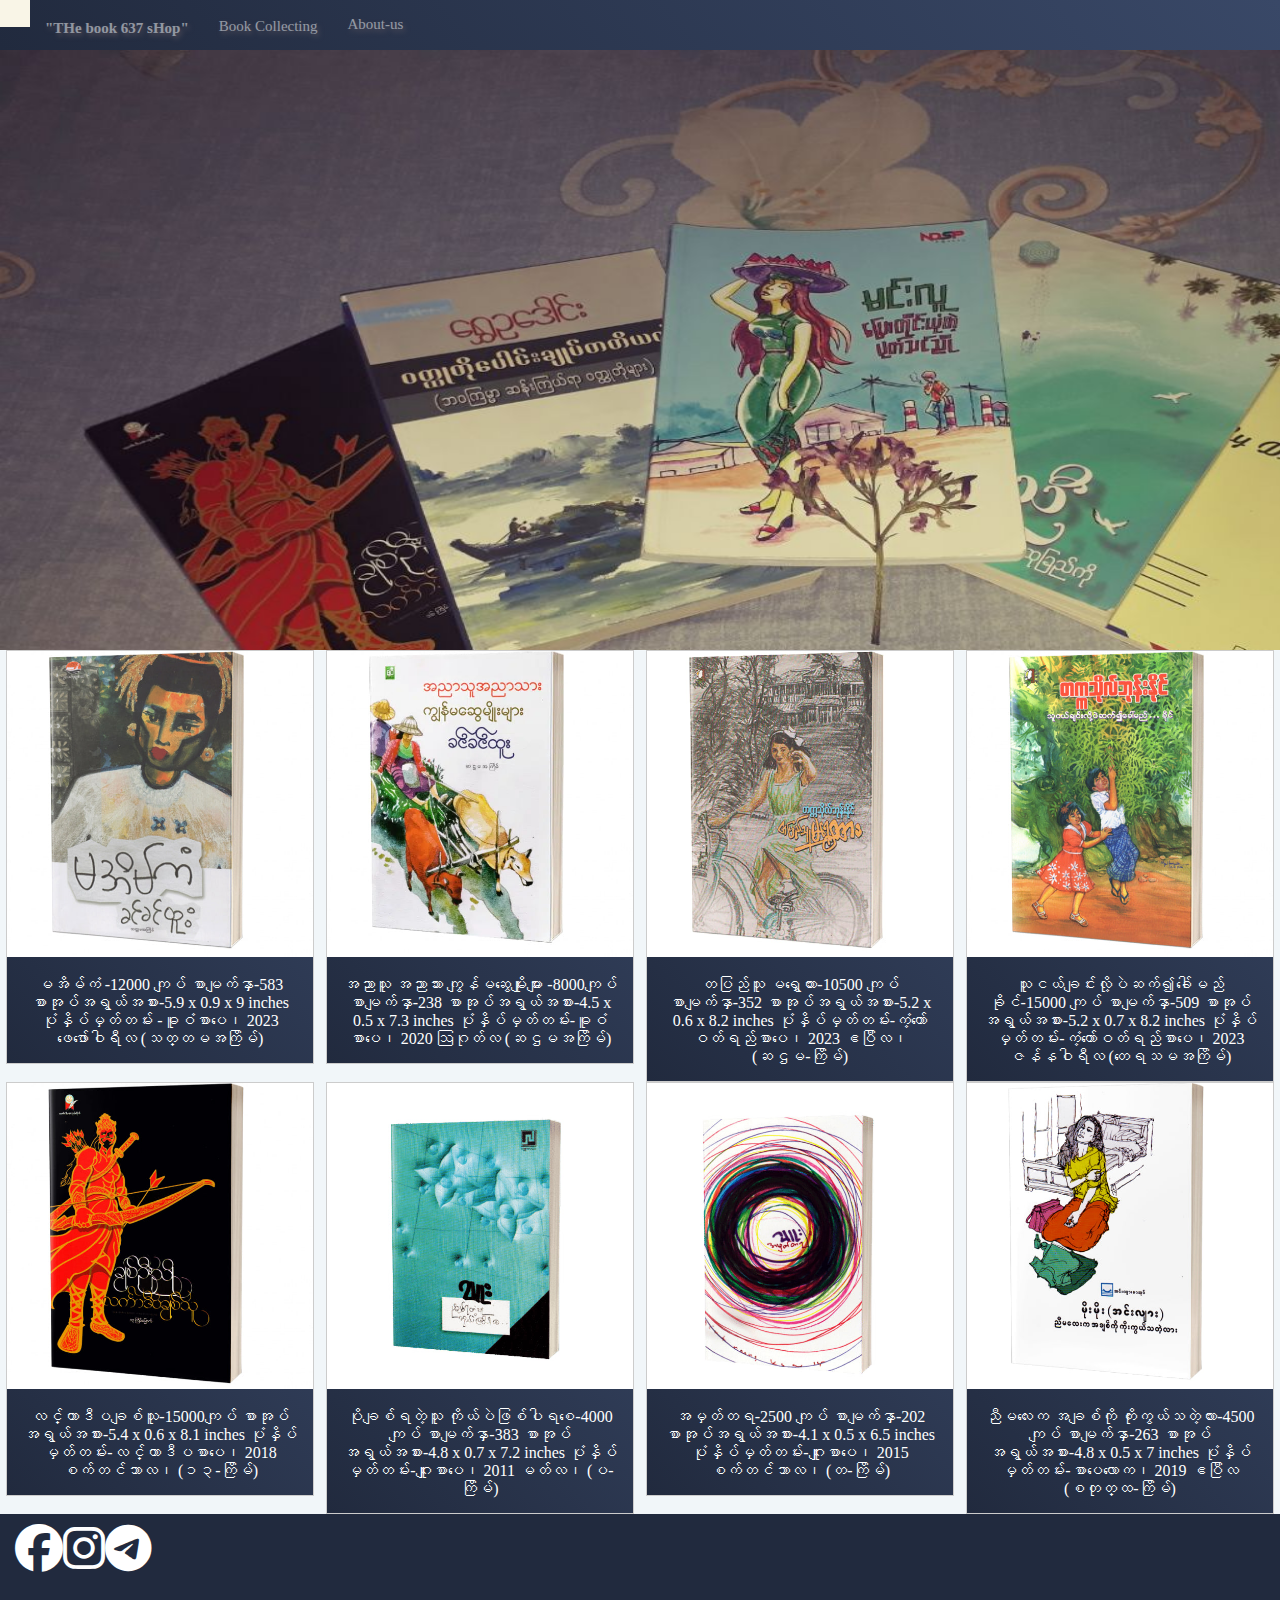
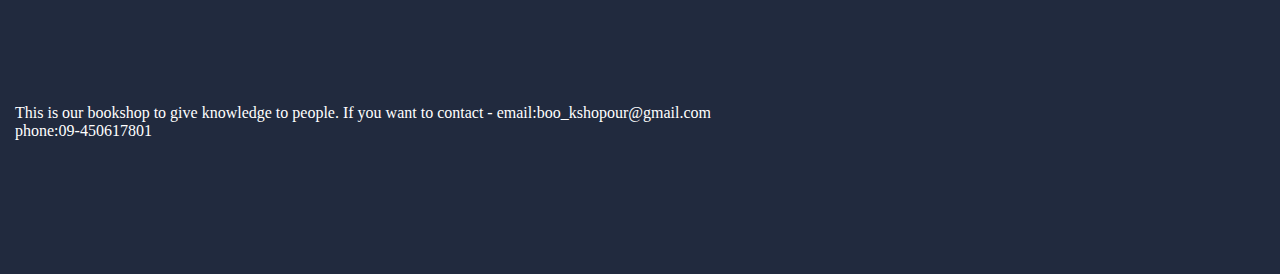
<file: index.html>
<!DOCTYPE html>
<html lang="en">
<head>
	<meta charset="utf-8">
	<meta name="viewport" content="width=device-width, initial-scale=1">
	<title>Home Page</title>
	<link rel="stylesheet" type="text/css" href="csshp.css">
	<link rel="stylesheet" type="text/css" href="https://cdnjs.cloudflare.com/ajax/libs/font-awesome/6.3.0/css/all.min.css">  
    <link rel="icon" type="image/jpg" href="for-images/book_logo.jpg" />
</head>
<body>

	<nav class="navbar">
		<ul>
      <li class="bookshop"><a href="#"></a></li>
			<li class="bookshop"><a href="#">"THe book 637 sHop"</a></li>
			<li><a href="Book-collecting/bookcollecting.html">Book Collecting</a></li>
			<li><a href="Book-collecting/aboutus.html">About-us</a></li>

		</ul>
	</nav>

	<div class="image">
		<div id="imgslider">
			<img src="for-images/own-pngforbook.jpg.jpg" alt="bookimg1" class="slider" />
			<img src="for-images/many-book.jpg" alt="bookimg2" class="slider" />
		
		</div>

	</div>

	<div class="responsive">
  <div class="gallery">
    <a target="_blank" href="khin_khinhtoo_bk1.jpg">
      <img src="for-images/khin_khinhtoo_bk1.jpg" alt="book1" width="600" height="400">
    </a>
    <div class="desc">
 မအိမ်ကံ -12000 ကျပ်

စာမျက်နှာ-583

စာအုပ်အရွယ်အစား-5.9 x 0.9 x 9 inches 

ပုံနှိပ်မှတ်တမ်း -ဓူဝံစာပေ၊ 2023 ဖေဖော်ဝါရီလ (သတ္တမအကြိမ်) 
</div>
  </div>
</div>


<div class="responsive">
  <div class="gallery">
    <a target="_blank" href="khin_khinhtoo_bk2.jpg">
      <img src="for-images/khin_khinhtoo_bk2.jpg" alt="book2" width="600" height="400">
    </a>
    <div class="desc">
အညာသူ အညာသား ကျွန်မဆွေမျိုးများ -8000ကျပ်

စာမျက်နှာ-238

စာအုပ်အရွယ်အစား-4.5 x 0.5 x 7.3 inches

ပုံနှိပ်မှတ်တမ်း-ဓူဝံစာပေ၊ 2020 ဩဂုတ်လ (ဆဌမအကြိမ်)</div>
  </div>
</div>

<div class="responsive">
  <div class="gallery">
    <a target="_blank" href="bk3.jpg">
      <img src="for-images/bk3.jpg" alt="book3" width="600" height="400">
    </a>
    <div class="desc">
တပြည်သူ မရွှေထား-10500 ကျပ်

စာမျက်နှာ-352

စာအုပ်အရွယ်အစား-5.2 x 0.6 x 8.2 inches

ပုံနှိပ်မှတ်တမ်း-ကံ့ကော်ဝတ်ရည်စာပေ၊ 2023 ဧပြီလ၊ (ဆဌမ-ကြိမ်)
</div>
  </div>
</div>

<div class="responsive">
  <div class="gallery">
    <a target="_blank" href="bk4.jpg">
      <img src="for-images/bk4.jpg" alt="book4" width="600" height="400">
    </a>
    <div class="desc">
သူငယ်ချင်းလို့ပဲဆက်၍ခေါ်မည်ခိုင်-15000 ကျပ်


စာမျက်နှာ-509

စာအုပ်အရွယ်အစား-5.2 x 0.7 x 8.2 inches

ပုံနှိပ်မှတ်တမ်း-ကံ့ကေ်ာဝတ်ရည်စာပေ၊ 2023 ဇန်နဝါရီလ (တေရသမအကြိမ်)</div>
  </div>
</div>

<div class="responsive">
  <div class="gallery">
    <a target="_blank" href="bk5.jpg">
      <img src="for-images/bk5.jpg" alt="book5" width="600" height="400">
    </a>
    <div class="desc">လင်္ကာဒီပချစ်သူ-15000ကျပ်

စာအုပ်အရွယ်အစား-5.4 x 0.6 x 8.1 inches

ပုံနှိပ်မှတ်တမ်း-လင်္ကာဒီပစာပေ၊ 2018 စက်တင်ဘာလ၊ (၁၃-ကြိမ်)</div>
  </div>
</div>


<div class="responsive">
  <div class="gallery">
    <a target="_blank" href="bk6.jpg">
      <img src="for-images/bk6.jpg" alt="book6" width="600" height="400">
    </a>
    <div class="desc">
ပိုချစ်ရတဲ့သူ ကိုယ်ပဲဖြစ်ပါရစေ-4000 ကျပ်

စာမျက်နှာ-383

စာအုပ်အရွယ်အစား-4.8 x 0.7 x 7.2 inches

ပုံနှိပ်မှတ်တမ်း-ဂျူးစာပေ၊ 2011 မတ်လ၊ (ပ-ကြိမ်)</div>
  </div>
</div>

<div class="responsive">
  <div class="gallery">
    <a target="_blank" href="bk7.jpg">
      <img src="for-images/bk7.jpg" alt="book7" width="600" height="400">
    </a>
    <div class="desc">
အမှတ်တရ-2500 ကျပ်


စာမျက်နှာ-202

စာအုပ်အရွယ်အစား-4.1 x 0.5 x 6.5 inches

ပုံနှိပ်မှတ်တမ်း-ဂျူးစာပေ၊ 2015 စက်တင်ဘာလ၊ (တ-ကြိမ်)</div>
  </div>
</div>

<div class="responsive">
  <div class="gallery">
    <a target="_blank" href="bk8.jpg">
      <img src="for-images/bk8.jpg" alt="book8" width="600" height="400">
    </a>
    <div class="desc">
ညီမလေးက အချစ်ကို ကိုးကွယ်သတဲ့လား-4500 ကျပ်

စာမျက်နှာ-263

စာအုပ်အရွယ်အစား-4.8 x 0.5 x 7 inches

ပုံနှိပ်မှတ်တမ်း-စာပေလောက၊ 2019 ဧပြီလ (စတုတ္ထ-ကြိမ်)</div>
  </div>
</div>




	<footer>
		
		<div class="socialmedia"> 

			<i class="fa-brands fa-facebook fa-3x"></i>
			<i class="fa-brands fa-instagram fa-3x"></i>
			<i class="fa-brands fa-telegram fa-3x"></i>
			
		</div>
		
		<div class="contactus">
			This is our bookshop to give knowledge to people. If you want to 
			contact - email:boo_kshopour@gmail.com<br/>
			phone:09-450617801<br/>

		</div>
		
	</footer>

	
</body>
</html>
</file>
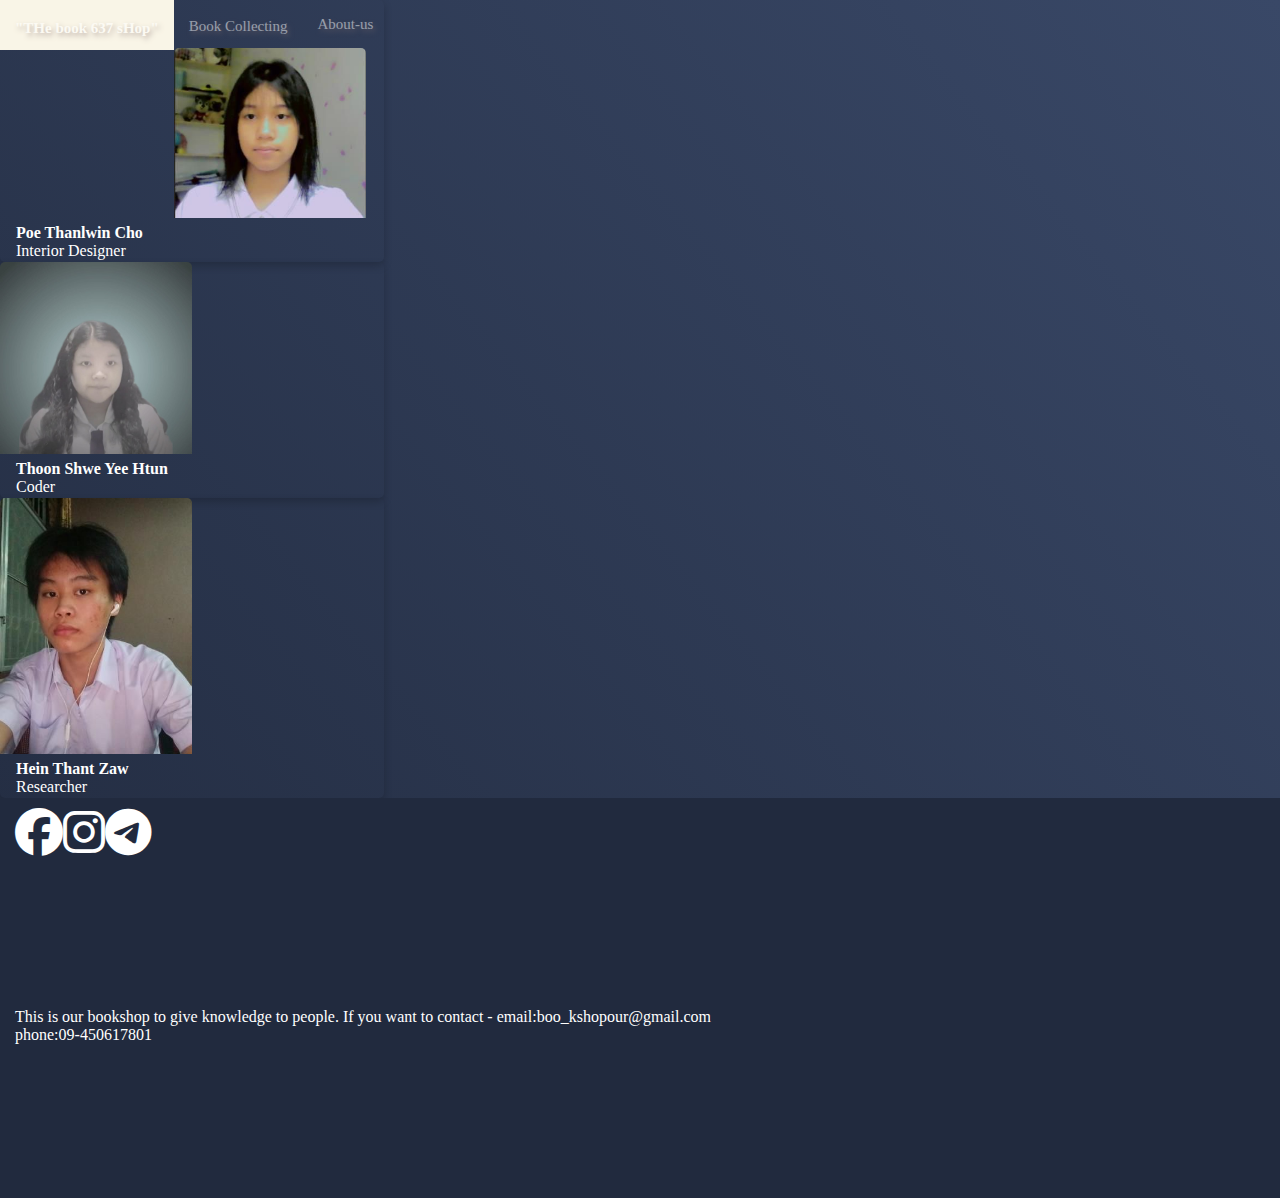
<file: Book-collecting/aboutus.html>
<!DOCTYPE html>
<html lang="en">
<head>
	<meta charset="utf-8">
	<meta name="viewport" content="width=device-width, initial-scale=1">
	<title>Home Page</title>
	<link rel="stylesheet" type="text/css" href="cssab.css">
	<link rel="stylesheet" type="text/css" href="https://cdnjs.cloudflare.com/ajax/libs/font-awesome/6.3.0/css/all.min.css">  
    <link rel="icon" type="image/jpg" href="for-images/book_logo.jpg" />
</head>
<body>

	<nav class="navbar">
		<ul>
			
			<li class="bookshop"><a href="../index.html">"THe book 637 sHop"</a></li>
			<li><a href="bookcollecting.html">Book Collecting</a></li>
			<li><a href="#">About-us</a></li>

		</ul>


  

<div class="card1">
<img src="../for-images/poeimg.jpg" alt="Avatar" style="width:50%">
 <div class="container">
<h4><b>Poe Thanlwin Cho</b></h4> 
<p>Interior Designer</p> 
</div>
</div>



<div class="card2">
<img src="../for-images/thoonimg.jpg" alt="Avatar" style="width:50%">
<div class="container">
<h4><b>Thoon Shwe Yee Htun</b></h4> 
<p>Coder</p> 
</div>
</div>

 

 

<div class="card3">
<img src="../for-images/heinimg.jpg" alt="Avatar" style="width:50%">
<div class="container">
<h4><b>Hein Thant Zaw</b></h4> 
<p>Researcher</p> 
</div>
</div>



	<footer>
		
		<div class="socialmedia"> 

			<i class="fa-brands fa-facebook fa-3x"></i>
			<i class="fa-brands fa-instagram fa-3x"></i>
			<i class="fa-brands fa-telegram fa-3x"></i>
			
		</div>
		
		<div class="contactus">
			This is our bookshop to give knowledge to people. If you want to 
			contact - email:boo_kshopour@gmail.com<br/>
			phone:09-450617801<br/>

		</div>
		
	</footer>

	
</body>
</html>
</file>
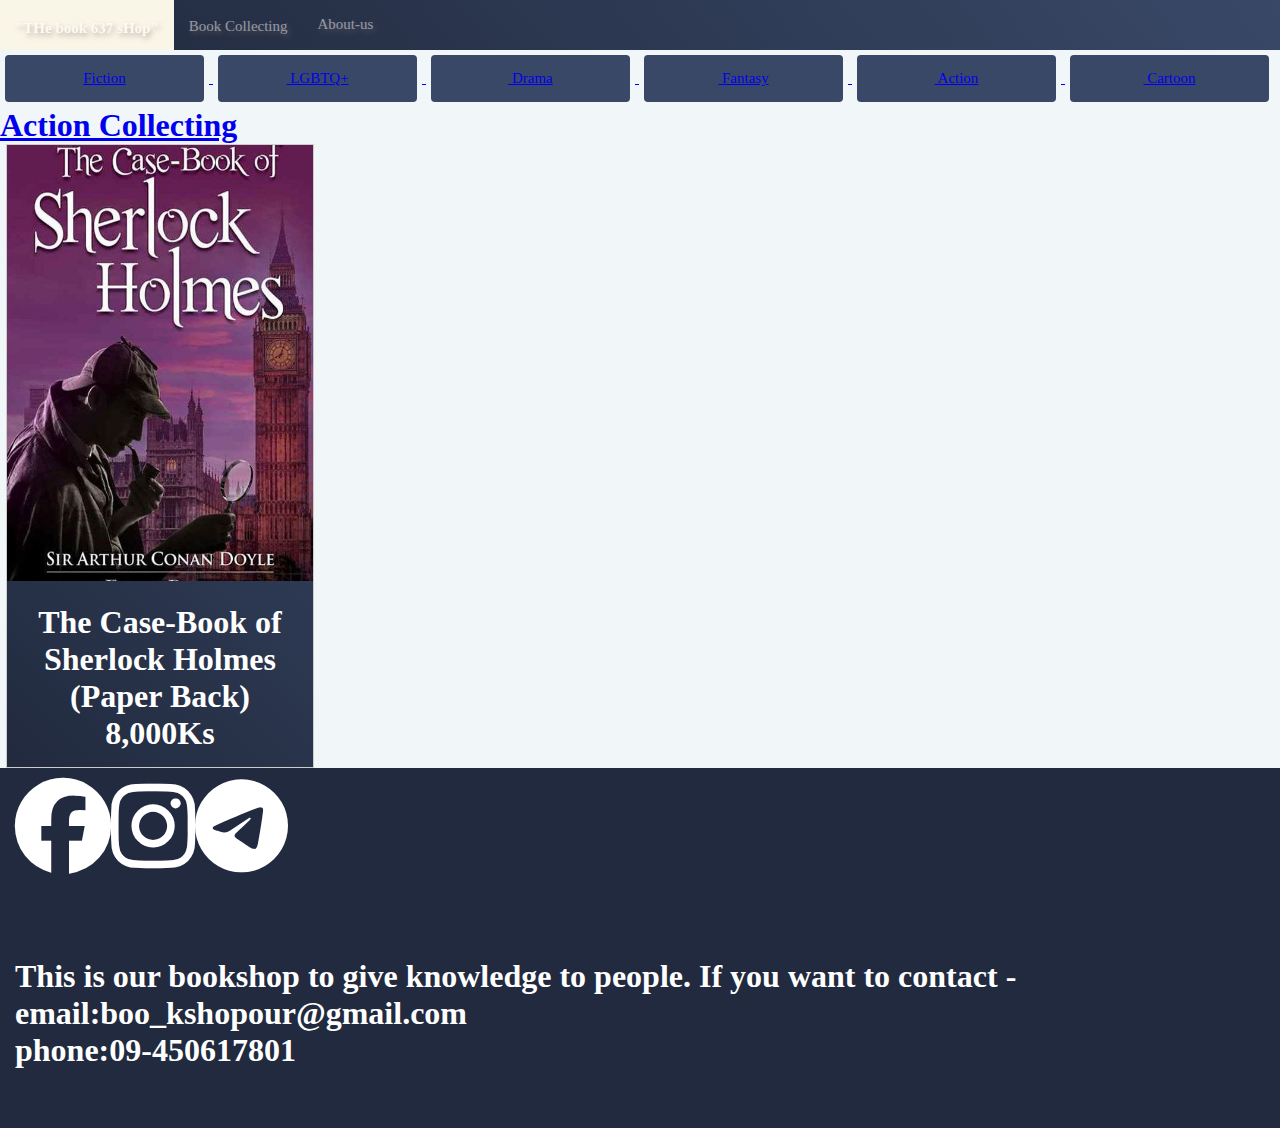
<file: Book-collecting/action.html>
<!DOCTYPE html>
<html lang="en">
<html>
<head>
	<meta charset="utf-8">
	<meta name="viewport" content="width=device-width, initial-scale=1">
	<title>Book Collecting</title>
	<link rel="stylesheet" type="text/css" href="cssbk.css">
	<link rel="stylesheet" type="text/css" href="https://cdnjs.cloudflare.com/ajax/libs/font-awesome/6.3.0/css/all.min.css">
	<link rel="icon" type="image/jpg" href="../for-images/book_logo.jpg" />
</head>
<body>
	<nav class="navbar">
		<ul>
			<li class="bookshop"><a href="../index.html">"THe book 637 sHop"</a></li>
			<li><a href="bookcollecting.html">Book Collecting</a></li>
			<li><a href="aboutus.html">About-us</a></li>

		</ul>
	</nav>

	<button class="button"><span class="type"><a href="fiction.html"> Fiction </span></button>
  <button class="button"><span class="type"><a href="LGBT.html"> LGBTQ+ </span></button>
  <button class="button"><span class="type"><a href="Drama.html"> Drama </span></button>
  <button class="button"><span class="type"><a href="Fantasy.html"> Fantasy </span></button>
  <button class="button"><span class="type"><a href="action.html"> Action </span></button>
  <button class="button"><span class="type"><a href="Cartoon.html"> Cartoon </span></button>    
<h1> Action Collecting <h1> 

<div class="responsive">
  <div class="gallery">
    <a target="_blank" href="bk28.jpg">
      <img src="../for-images/bk28.jpg" alt="book3" width="600" height="400">
    </a>
    <div class="desc">
The Case-Book of Sherlock Holmes (Paper Back)

8,000Ks
</div>
  </div>
</div>

	<footer>
		
		<div class="socialmedia"> 

			<i class="fa-brands fa-facebook fa-3x"></i>
			<i class="fa-brands fa-instagram fa-3x"></i>
			<i class="fa-brands fa-telegram fa-3x"></i>
			
		</div>
		
		<div class="contactus">
			This is our bookshop to give knowledge to people. If you want to 
			contact - email:boo_kshopour@gmail.com<br/>
			phone:09-450617801<br/>

		</div>
		
	</footer>

	
</body>
</html>
</file>
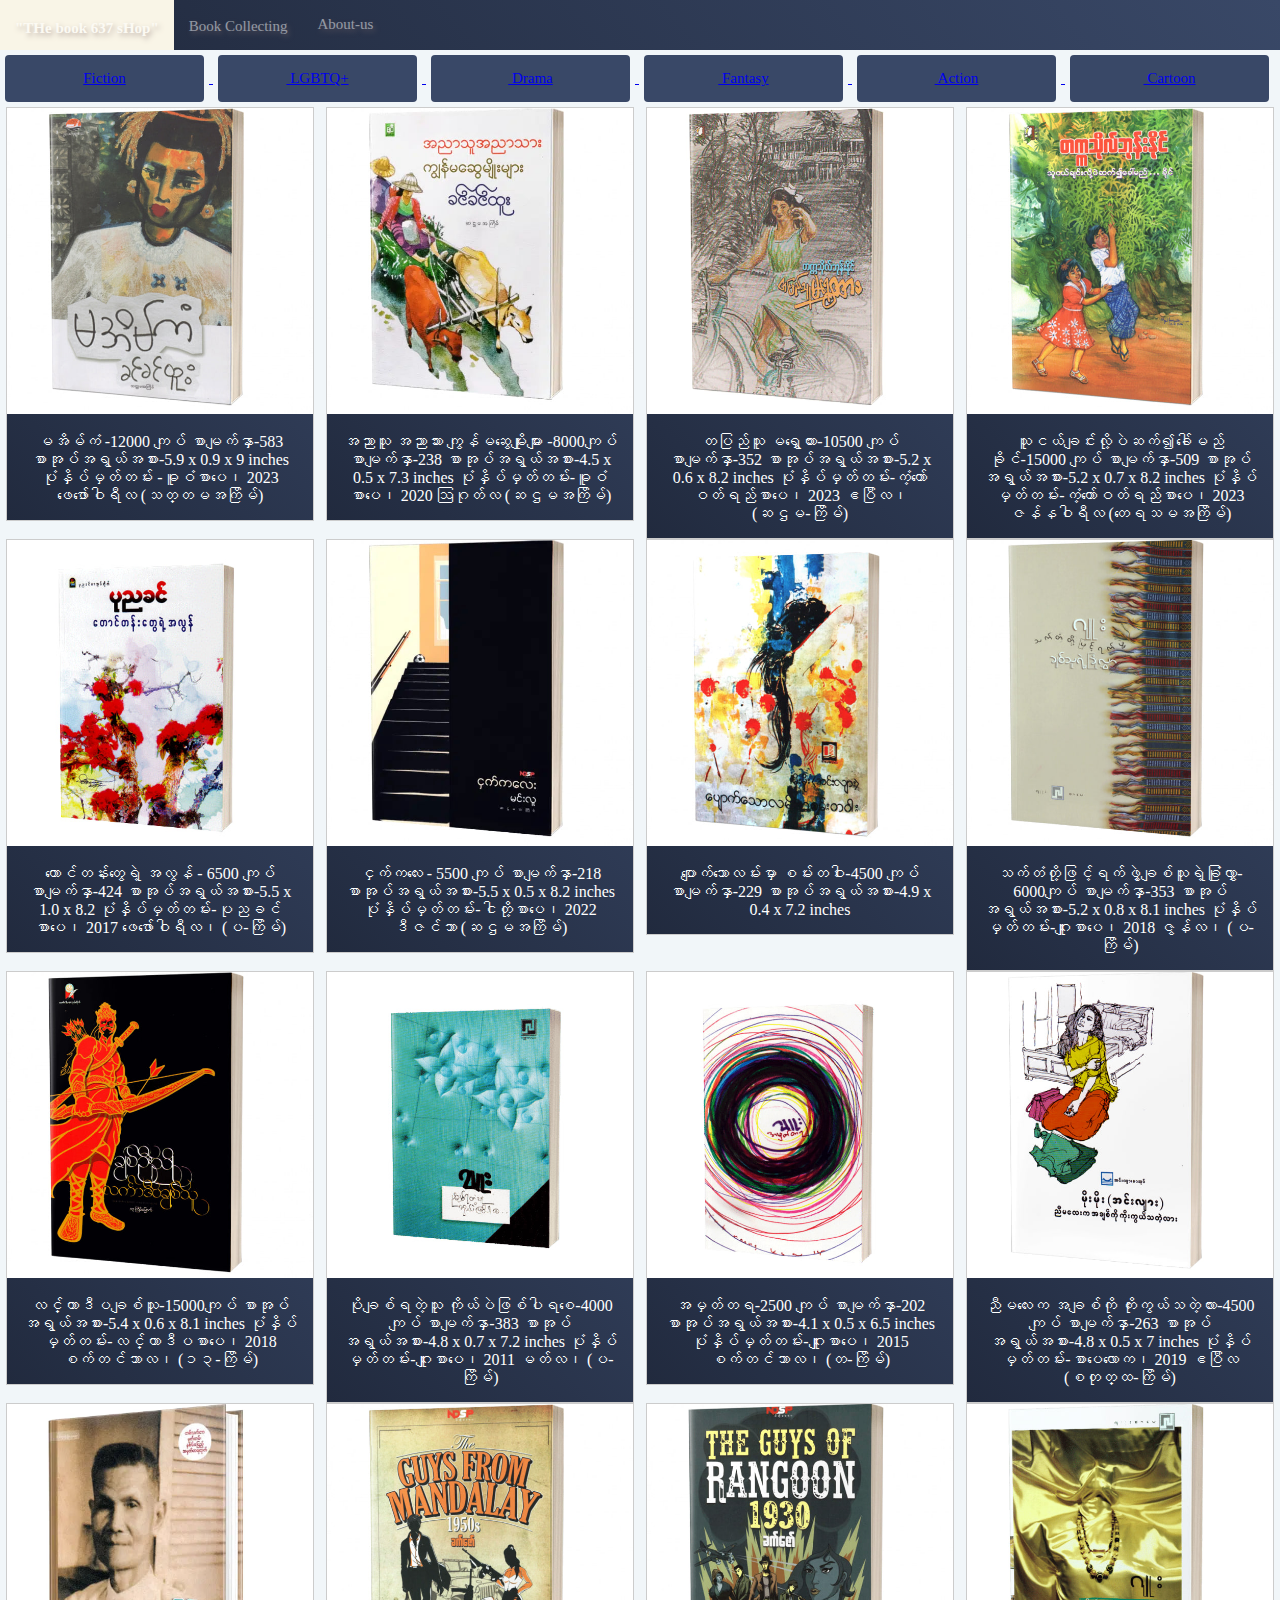
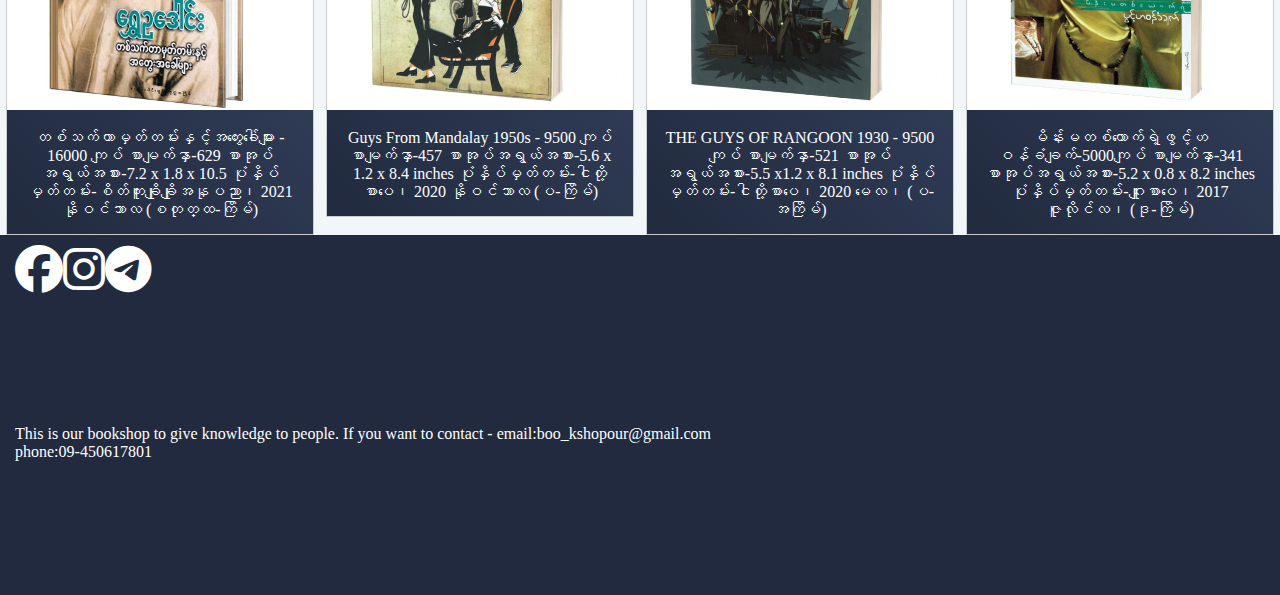
<file: Book-collecting/bookcollecting.html>
<!DOCTYPE html>
<html lang="en">
<html>
<head>
	<meta charset="utf-8">
	<meta name="viewport" content="width=device-width, initial-scale=1">
	<title>Book Collecting</title>
	<link rel="stylesheet" type="text/css" href="cssbk.css">
	<link rel="stylesheet" type="text/css" href="https://cdnjs.cloudflare.com/ajax/libs/font-awesome/6.3.0/css/all.min.css">
	<link rel="icon" type="image/jpg" href="../for-images/book_logo.jpg" />
</head>
<body>
	<nav class="navbar">
		<ul>
			<li class="bookshop"><a href="../index.html">"THe book 637 sHop"</a></li>
			<li><a href="#">Book Collecting</a></li>
			<li><a href="aboutus.html">About-us</a></li>

		</ul>
	</nav>

	<button class="button"><span><a href="fiction.html"> Fiction </span></button>
	<button class="button"><span class="type1"><a href="LGBT.html"> LGBTQ+ </span></button>
	<button class="button"><span class="type2"><a href="Drama.html"> Drama </span></button>
	<button class="button"><span class="type3"><a href="Fantasy.html"> Fantasy </span></button>
	<button class="button"><span class="type4"><a href="action.html"> Action </span></button>
	<button class="button"><span class="type5"><a href="Cartoon.html"> Cartoon </span></button>

	<div class="responsive">
  <div class="gallery">
    <a target="_blank" href="khin_khinhtoo_bk1.jpg">
      <img src="../for-images/khin_khinhtoo_bk1.jpg" alt="book1" width="600" height="400">
    </a>
    <div class="desc">
 မအိမ်ကံ -12000 ကျပ်

စာမျက်နှာ-583

စာအုပ်အရွယ်အစား-5.9 x 0.9 x 9 inches 

ပုံနှိပ်မှတ်တမ်း -ဓူဝံစာပေ၊ 2023 ဖေဖော်ဝါရီလ (သတ္တမအကြိမ်) 
</div>
  </div>
</div>


<div class="responsive">
  <div class="gallery">
    <a target="_blank" href="khin_khinhtoo_bk2.jpg">
      <img src="../for-images/khin_khinhtoo_bk2.jpg" alt="book2" width="600" height="400">
    </a>
    <div class="desc">
အညာသူ အညာသား ကျွန်မဆွေမျိုးများ -8000ကျပ်

စာမျက်နှာ-238

စာအုပ်အရွယ်အစား-4.5 x 0.5 x 7.3 inches

ပုံနှိပ်မှတ်တမ်း-ဓူဝံစာပေ၊ 2020 ဩဂုတ်လ (ဆဌမအကြိမ်)</div>
  </div>
</div>

<div class="responsive">
  <div class="gallery">
    <a target="_blank" href="bk3.jpg">
      <img src="../for-images/bk3.jpg" alt="book3" width="600" height="400">
    </a>
    <div class="desc">
တပြည်သူ မရွှေထား-10500 ကျပ်

စာမျက်နှာ-352

စာအုပ်အရွယ်အစား-5.2 x 0.6 x 8.2 inches

ပုံနှိပ်မှတ်တမ်း-ကံ့ကော်ဝတ်ရည်စာပေ၊ 2023 ဧပြီလ၊ (ဆဌမ-ကြိမ်)
</div>
  </div>
</div>

<div class="responsive">
  <div class="gallery">
    <a target="_blank" href="bk4.jpg">
      <img src="../for-images/bk4.jpg" alt="book4" width="600" height="400">
    </a>
    <div class="desc">
သူငယ်ချင်းလို့ပဲဆက်၍ခေါ်မည်ခိုင်-15000 ကျပ်


စာမျက်နှာ-509

စာအုပ်အရွယ်အစား-5.2 x 0.7 x 8.2 inches

ပုံနှိပ်မှတ်တမ်း-ကံ့ကေ်ာဝတ်ရည်စာပေ၊ 2023 ဇန်နဝါရီလ (တေရသမအကြိမ်)</div>
  </div>
</div>

<div class="responsive">
  <div class="gallery">
    <a target="_blank" href="bk9.jpg">
      <img src="../for-images/bk9.jpg" alt="book4" width="600" height="400">
    </a>
    <div class="desc">
တောင်တန်းတွေရဲ့ အလွန် - 6500 ကျပ်

စာမျက်နှာ-424

စာအုပ်အရွယ်အစား-5.5 x 1.0 x 8.2

ပုံနှိပ်မှတ်တမ်း-ပုညခင်စာပေ၊ 2017 ဖေဖော်ဝါရီလ၊ (ပ-ကြိမ်)</div>
  </div>
</div>

<div class="responsive">
  <div class="gallery">
    <a target="_blank" href="bk10.jpg">
      <img src="../for-images/bk10.jpg" alt="book4" width="600" height="400">
    </a>
    <div class="desc">
ငှက်ကလေး - 5500 ကျပ်

စာမျက်နှာ-218

စာအုပ်အရွယ်အစား-5.5 x 0.5 x 8.2 inches

ပုံနှိပ်မှတ်တမ်း-ငါတို့စာပေ၊ 2022 ဒီဇင်ဘာ (ဆဌမအကြိမ်)</div>
  </div>
</div>

<div class="responsive">
  <div class="gallery">
    <a target="_blank" href="bk11.jpg">
      <img src="../for-images/bk11.jpg" alt="book4" width="600" height="400">
    </a>
    <div class="desc">
ပျောက်သောလမ်းမှာ စမ်းတဝါး-4500 ကျပ်

စာမျက်နှာ-229

စာအုပ်အရွယ်အစား-4.9 x 0.4 x 7.2 inches</div>
  </div>
</div>

<div class="responsive">
  <div class="gallery">
    <a target="_blank" href="bk12.jpg">
      <img src="../for-images/bk12.jpg" alt="book4" width="600" height="400">
    </a>
    <div class="desc">
သက်တံတို့ဖြင့်ရက်ဖွဲ့ချစ်သူရဲ့ခြုံလွှာ- 6000ကျပ်

စာမျက်နှာ-353

စာအုပ်အရွယ်အစား-5.2 x 0.8 x 8.1 inches

ပုံနှိပ်မှတ်တမ်း-ဂျူးစာပေ၊ 2018 ဇွန်လ၊ (ပ-ကြိမ်)</div>
  </div>
</div>

<div class="responsive">
  <div class="gallery">
    <a target="_blank" href="bk5.jpg">
      <img src="../for-images/bk5.jpg" alt="book5" width="600" height="400">
    </a>
    <div class="desc">လင်္ကာဒီပချစ်သူ-15000ကျပ်

စာအုပ်အရွယ်အစား-5.4 x 0.6 x 8.1 inches

ပုံနှိပ်မှတ်တမ်း-လင်္ကာဒီပစာပေ၊ 2018 စက်တင်ဘာလ၊ (၁၃-ကြိမ်)</div>
  </div>
</div>


<div class="responsive">
  <div class="gallery">
    <a target="_blank" href="bk6.jpg">
      <img src="../for-images/bk6.jpg" alt="book6" width="600" height="400">
    </a>
    <div class="desc">
ပိုချစ်ရတဲ့သူ ကိုယ်ပဲဖြစ်ပါရစေ-4000 ကျပ်

စာမျက်နှာ-383

စာအုပ်အရွယ်အစား-4.8 x 0.7 x 7.2 inches

ပုံနှိပ်မှတ်တမ်း-ဂျူးစာပေ၊ 2011 မတ်လ၊ (ပ-ကြိမ်)</div>
  </div>
</div>

<div class="responsive">
  <div class="gallery">
    <a target="_blank" href="bk7.jpg">
      <img src="../for-images/bk7.jpg" alt="book7" width="600" height="400">
    </a>
    <div class="desc">
အမှတ်တရ-2500 ကျပ်


စာမျက်နှာ-202

စာအုပ်အရွယ်အစား-4.1 x 0.5 x 6.5 inches

ပုံနှိပ်မှတ်တမ်း-ဂျူးစာပေ၊ 2015 စက်တင်ဘာလ၊ (တ-ကြိမ်)</div>
  </div>
</div>

<div class="responsive">
  <div class="gallery">
    <a target="_blank" href="bk8.jpg">
      <img src="../for-images/bk8.jpg" alt="book8" width="600" height="400">
    </a>
    <div class="desc">
ညီမလေးက အချစ်ကို ကိုးကွယ်သတဲ့လား-4500 ကျပ်

စာမျက်နှာ-263

စာအုပ်အရွယ်အစား-4.8 x 0.5 x 7 inches

ပုံနှိပ်မှတ်တမ်း-စာပေလောက၊ 2019 ဧပြီလ (စတုတ္ထ-ကြိမ်)</div>
  </div>
</div>

<div class="responsive">
  <div class="gallery">
    <a target="_blank" href="bk13.jpg">
      <img src="../for-images/bk13.jpg" alt="book8" width="600" height="400">
    </a>
    <div class="desc">
တစ်သက်တာမှတ်တမ်းနှင့်အတွေးခေါ်များ - 16000 ကျပ်

စာမျက်နှာ-629

စာအုပ်အရွယ်အစား-7.2 x 1.8 x 10.5

ပုံနှိပ်မှတ်တမ်း-စိတ်ကူးချိုချိုအနုပညာ၊ 2021 နိုဝင်ဘာလ (စတုတ္ထ-ကြိမ်)</div>
  </div>
</div>

<div class="responsive">
  <div class="gallery">
    <a target="_blank" href="bk14.jpg">
      <img src="../for-images/bk14.jpg" alt="book8" width="600" height="400">
    </a>
    <div class="desc">
Guys From Mandalay 1950s - 9500 ကျပ်

စာမျက်နှာ-457

စာအုပ်အရွယ်အစား-5.6 x 1.2 x 8.4 inches

ပုံနှိပ်မှတ်တမ်း-ငါတို့စာပေ၊ 2020 နိုဝင်ဘာလ (ပ-ကြိမ်)</div>
  </div>
</div>

<div class="responsive">
  <div class="gallery">
    <a target="_blank" href="bk15.jpg">
      <img src="../for-images/bk15.jpg" alt="book8" width="600" height="400">
    </a>
    <div class="desc">
THE GUYS OF RANGOON 1930 - 9500 ကျပ် 

စာမျက်နှာ-521

စာအုပ်အရွယ်အစား-5.5 x1.2 x 8.1 inches

ပုံနှိပ်မှတ်တမ်း-ငါတို့စာပေ၊ 2020 မေလ၊ (ပ-အကြိမ်)</div>
  </div>
</div>

<div class="responsive">
  <div class="gallery">
    <a target="_blank" href="bk16.jpg">
      <img src="../for-images/bk16.jpg" alt="book8" width="600" height="400">
    </a>
    <div class="desc">
မိန်းမတစ်ယောက်ရဲ့ဖွင့်ဟဝန်ခံချက်-5000ကျပ်

စာမျက်နှာ-341

စာအုပ်အရွယ်အစား-5.2 x 0.8 x 8.2 inches

ပုံနှိပ်မှတ်တမ်း-ဂျူးစာပေ၊ 2017 ဇူလိုင်လ၊ (ဒု-ကြိမ်)</div>
  </div>
</div>



	<footer>
		
		<div class="socialmedia"> 

			<i class="fa-brands fa-facebook fa-3x"></i>
			<i class="fa-brands fa-instagram fa-3x"></i>
			<i class="fa-brands fa-telegram fa-3x"></i>
			
		</div>
		
		<div class="contactus">
			This is our bookshop to give knowledge to people. If you want to 
			contact - email:boo_kshopour@gmail.com<br/>
			phone:09-450617801<br/>

		</div>
		
	</footer>

	
</body>
</html>
</file>
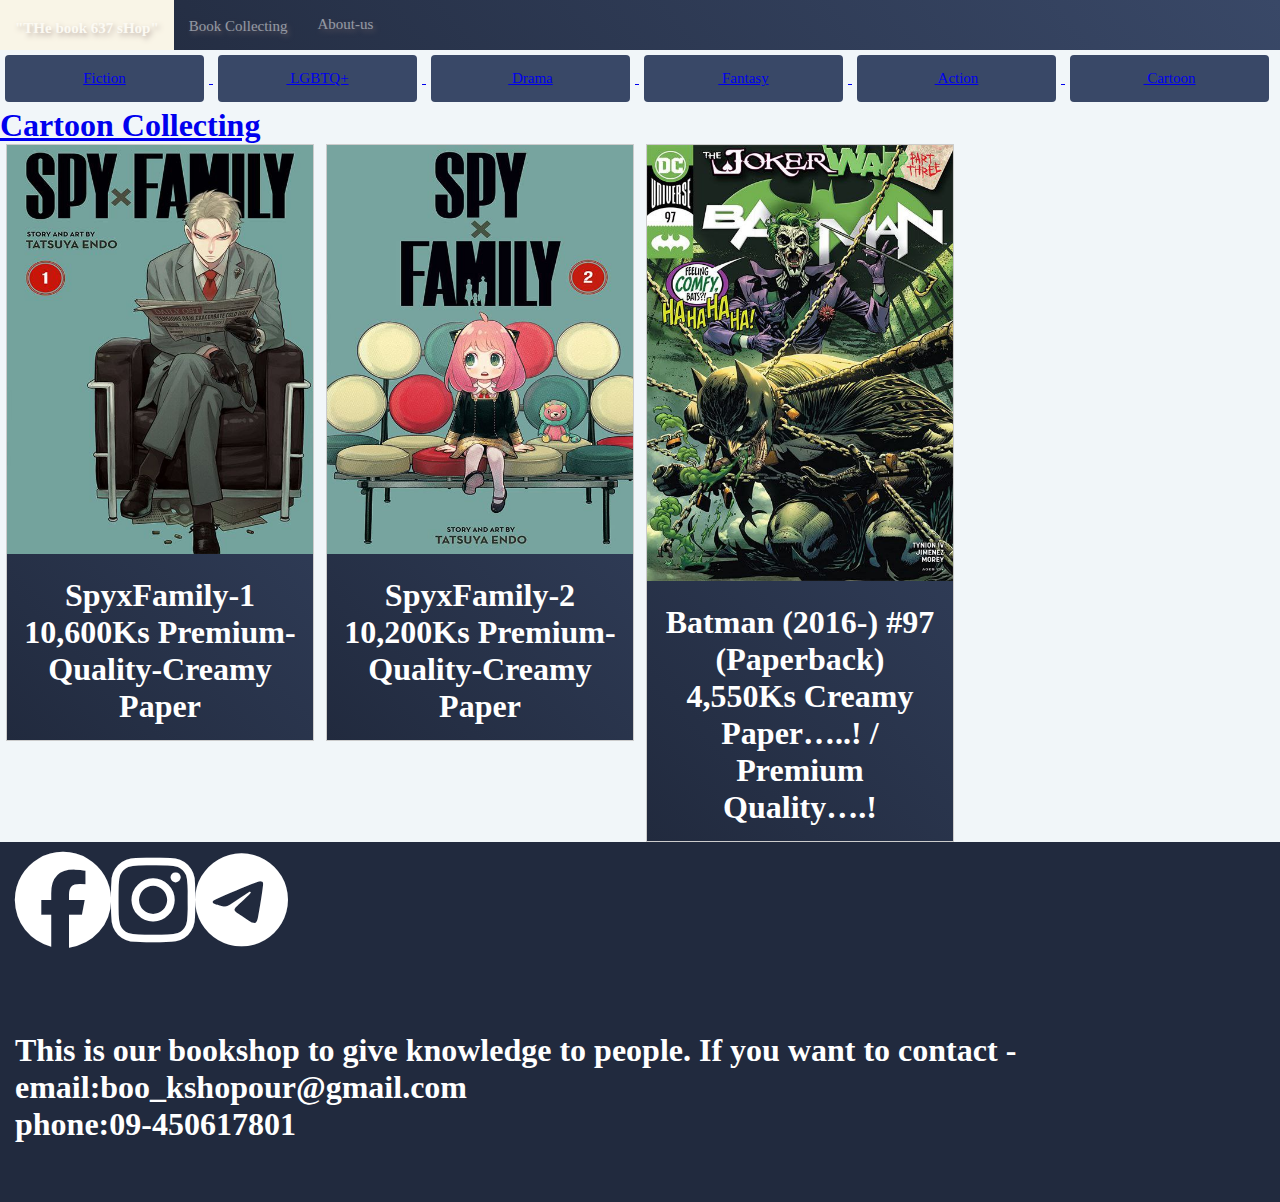
<file: Book-collecting/Cartoon.html>
<!DOCTYPE html>
<html lang="en">
<html>
<head>
	<meta charset="utf-8">
	<meta name="viewport" content="width=device-width, initial-scale=1">
	<title>Book Collecting</title>
	<link rel="stylesheet" type="text/css" href="cssbk.css">
	<link rel="stylesheet" type="text/css" href="https://cdnjs.cloudflare.com/ajax/libs/font-awesome/6.3.0/css/all.min.css">
	<link rel="icon" type="image/jpg" href="../for-images/book_logo.jpg" />
</head>
<body>
	<nav class="navbar">
		<ul>
			<li class="bookshop"><a href="../index.html">"THe book 637 sHop"</a></li>
			<li><a href="bookcollecting.html">Book Collecting</a></li>
			<li><a href="aboutus.html">About-us</a></li>

		</ul>
	</nav>

	<button class="button"><span class="type"><a href="fiction.html"> Fiction </span></button>
  <button class="button"><span class="type"><a href="LGBT.html"> LGBTQ+ </span></button>
  <button class="button"><span class="type"><a href="Drama.html"> Drama </span></button>
  <button class="button"><span class="type"><a href="Fantasy.html"> Fantasy </span></button>
  <button class="button"><span class="type"><a href="action.html"> Action </span></button>
  <button class="button"><span class="type"><a href="Cartoon.html"> Cartoon </span></button>
<h1> Cartoon Collecting <h1> 
	
<div class="responsive">
  <div class="gallery">
    <a target="_blank" href="bk21.jpg">
      <img src="../for-images/bk21.jpg" alt="book3" width="600" height="400">
    </a>
    <div class="desc">
SpyxFamily-1

10,600Ks

Premium-Quality-Creamy Paper
</div>
  </div>
</div>

<div class="responsive">
  <div class="gallery">
    <a target="_blank" href="bk20.jpg">
      <img src="../for-images/bk20.jpg" alt="book4" width="600" height="400">
    </a>
    <div class="desc">
 SpyxFamily-2

10,200Ks

Premium-Quality-Creamy Paper

</div>
  </div>
</div>

<div class="responsive">
  <div class="gallery">
    <a target="_blank" href="bk23.jpg">
      <img src="../for-images/bk23.jpg" alt="book4" width="600" height="400">
    </a>
    <div class="desc">
Batman (2016-) #97 (Paperback)

4,550Ks

Creamy Paper…..! / Premium Quality….!
</div>
  </div>
</div>




	<footer>
		
		<div class="socialmedia"> 

			<i class="fa-brands fa-facebook fa-3x"></i>
			<i class="fa-brands fa-instagram fa-3x"></i>
			<i class="fa-brands fa-telegram fa-3x"></i>
			
		</div>
		
		<div class="contactus">
			This is our bookshop to give knowledge to people. If you want to 
			contact - email:boo_kshopour@gmail.com<br/>
			phone:09-450617801<br/>

		</div>
		
	</footer>

	
</body>
</html>
</file>
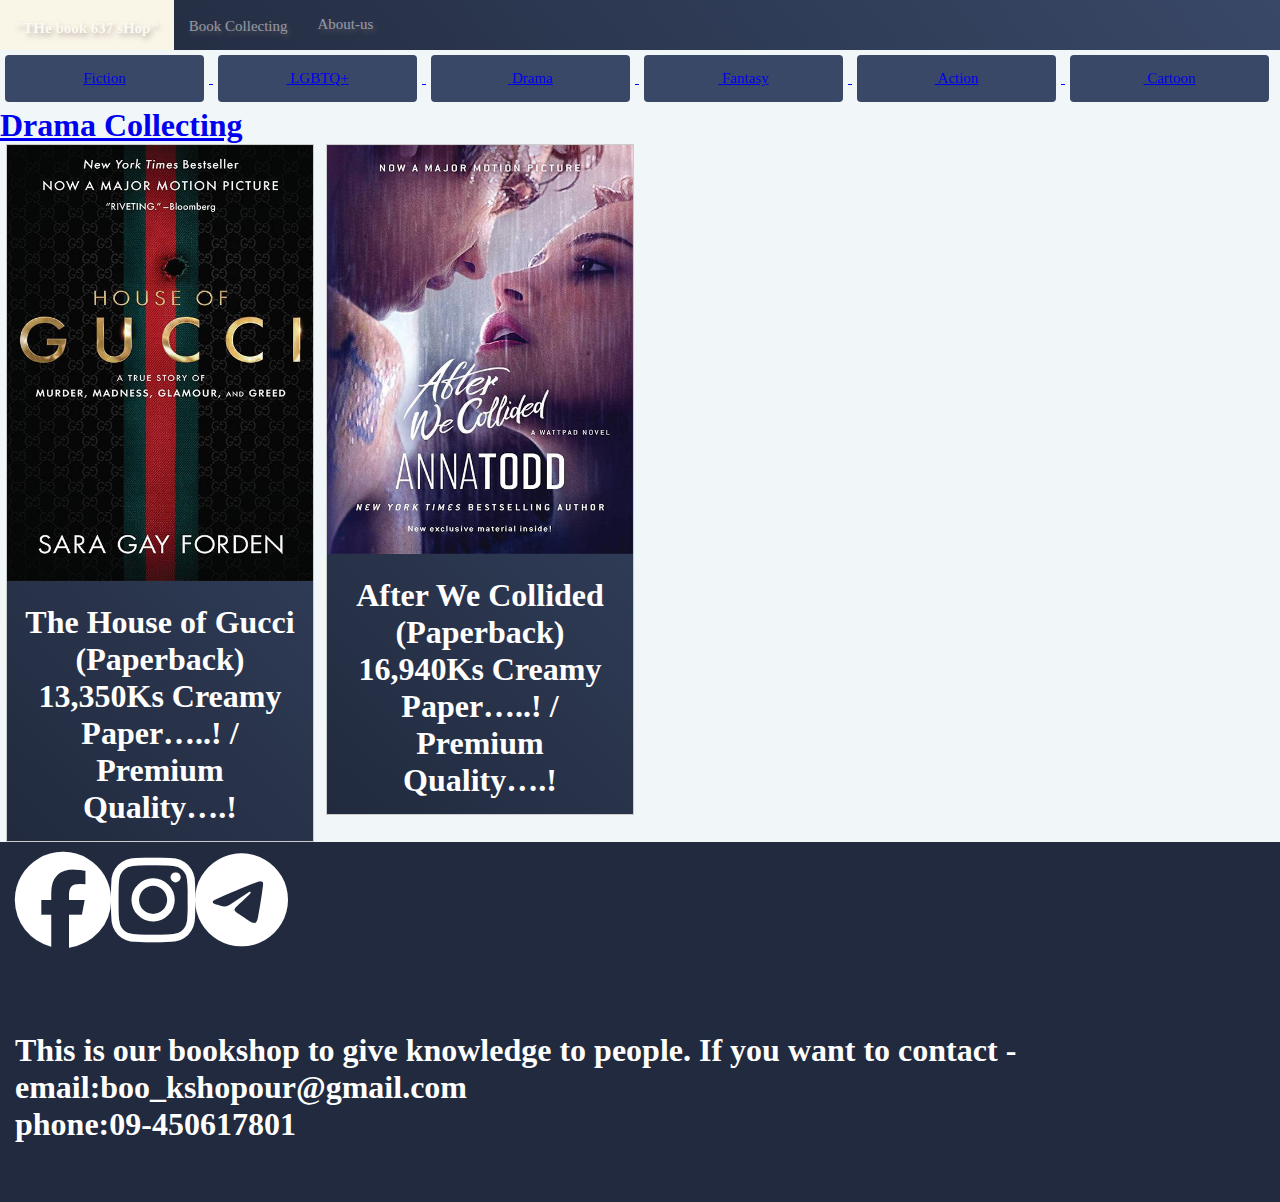
<file: Book-collecting/Drama.html>
<!DOCTYPE html>
<html lang="en">
<html>
<head>
	<meta charset="utf-8">
	<meta name="viewport" content="width=device-width, initial-scale=1">
	<title>Book Collecting</title>
	<link rel="stylesheet" type="text/css" href="cssbk.css">
	<link rel="stylesheet" type="text/css" href="https://cdnjs.cloudflare.com/ajax/libs/font-awesome/6.3.0/css/all.min.css">
	<link rel="icon" type="image/jpg" href="../for-images/book_logo.jpg" />
</head>
<body>
	<nav class="navbar">
		<ul>
			<li class="bookshop"><a href="../index.html">"THe book 637 sHop"</a></li>
			<li><a href="bookcollecting.html">Book Collecting</a></li>
			<li><a href="aboutus.html">About-us</a></li>

		</ul>
	</nav>

	<button class="button"><span class="type"><a href="fiction.html"> Fiction </span></button>
  <button class="button"><span class="type"><a href="LGBT.html"> LGBTQ+ </span></button>
  <button class="button"><span class="type"><a href="Drama.html"> Drama </span></button>
  <button class="button"><span class="type"><a href="Fantasy.html"> Fantasy </span></button>
  <button class="button"><span class="type"><a href="action.html"> Action </span></button>
  <button class="button"><span class="type"><a href="Cartoon.html"> Cartoon </span></button>

<h1> Drama Collecting <h1> 


<div class="responsive">
  <div class="gallery">
    <a target="_blank" href="bk22.jpg">
      <img src="../for-images/bk22.jpg" alt="book3" width="600" height="400">
    </a>
    <div class="desc">
The House of Gucci (Paperback)

13,350Ks

Creamy Paper…..! / Premium Quality….!
</div>
  </div>
</div>

<div class="responsive">
  <div class="gallery">
    <a target="_blank" href="bk24.jpg">
      <img src="../for-images/bk24.jpg" alt="book4" width="600" height="400">
    </a>
    <div class="desc">
After We Collided (Paperback)

16,940Ks

Creamy Paper…..! / Premium Quality….!</div>
  </div>
</div>


	<footer>
		
		<div class="socialmedia"> 

			<i class="fa-brands fa-facebook fa-3x"></i>
			<i class="fa-brands fa-instagram fa-3x"></i>
			<i class="fa-brands fa-telegram fa-3x"></i>
			
		</div>
		
		<div class="contactus">
			This is our bookshop to give knowledge to people. If you want to 
			contact - email:boo_kshopour@gmail.com<br/>
			phone:09-450617801<br/>

		</div>
		
	</footer>

	
</body>
</html>
</file>
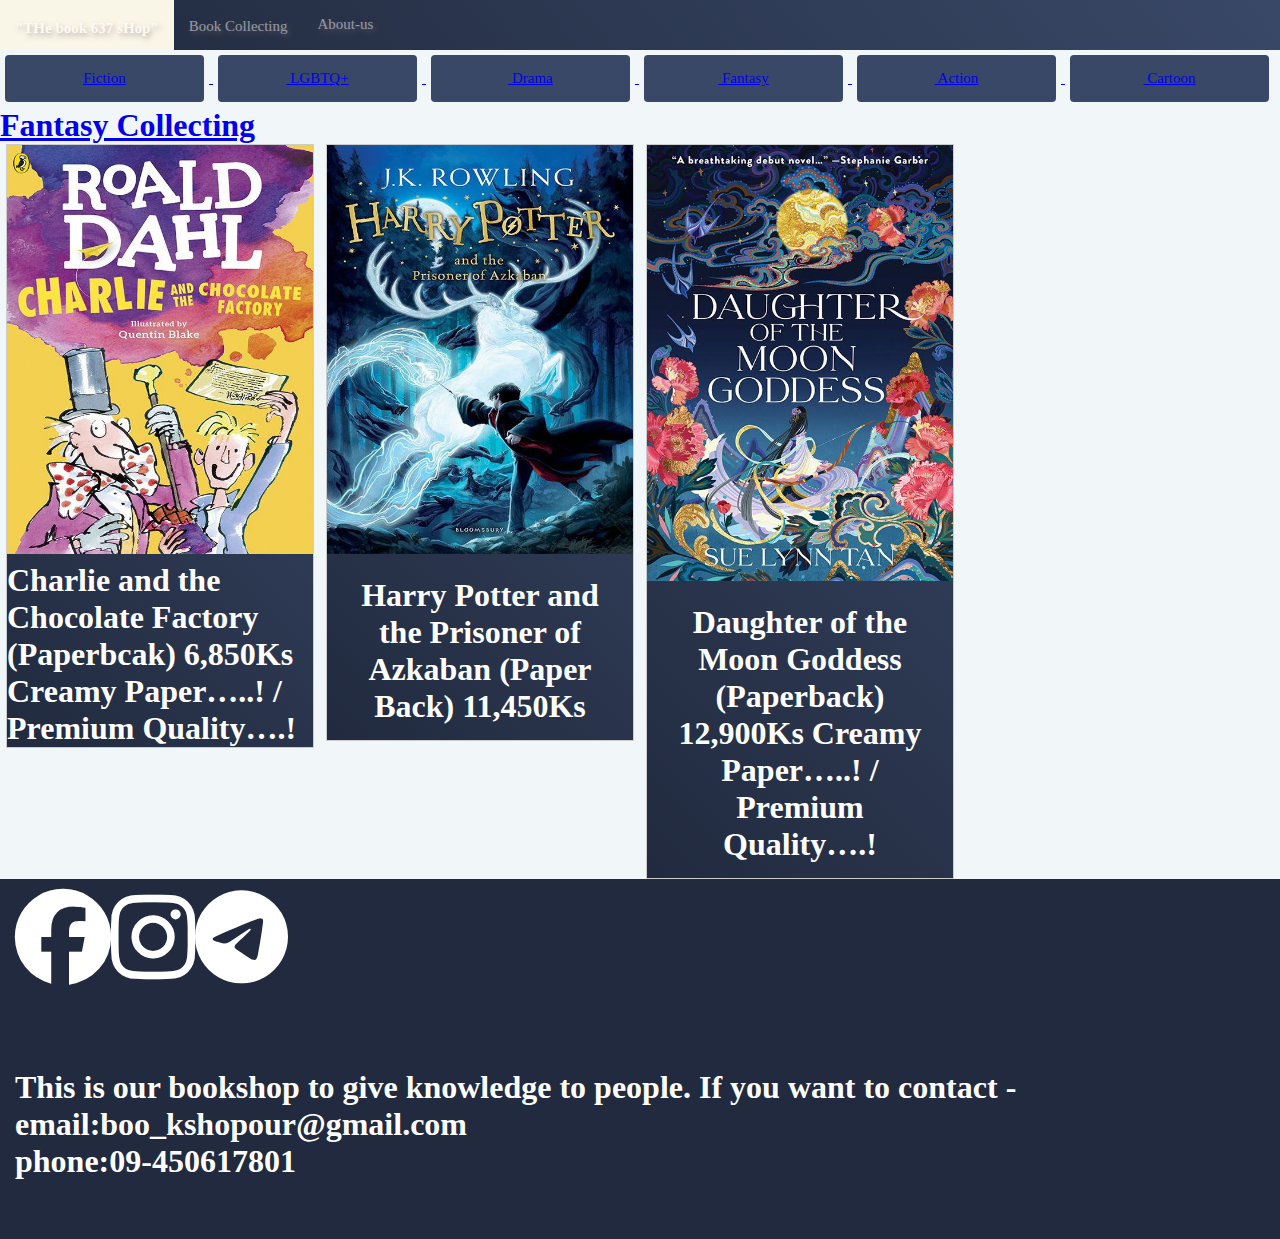
<file: Book-collecting/Fantasy.html>
<!DOCTYPE html>
<html lang="en">
<html>
<head>
	<meta charset="utf-8">
	<meta name="viewport" content="width=device-width, initial-scale=1">
	<title>Book Collecting</title>
	<link rel="stylesheet" type="text/css" href="cssbk.css">
	<link rel="stylesheet" type="text/css" href="https://cdnjs.cloudflare.com/ajax/libs/font-awesome/6.3.0/css/all.min.css">
	<link rel="icon" type="image/jpg" href="../for-images/book_logo.jpg" />
</head>
<body>
	<nav class="navbar">
		<ul>
			<li class="bookshop"><a href="../index.html">"THe book 637 sHop"</a></li>
			<li><a href="bookcollecting.html">Book Collecting</a></li>
			<li><a href="aboutus.html">About-us</a></li>

		</ul>
	</nav>

	<button class="button"><span class="type"><a href="fiction.html"> Fiction </span></button>
  <button class="button"><span class="type"><a href="LGBT.html"> LGBTQ+ </span></button>
  <button class="button"><span class="type"><a href="Drama.html"> Drama </span></button>
  <button class="button"><span class="type"><a href="Fantasy.html"> Fantasy </span></button>
  <button class="button"><span class="type"><a href="action.html"> Action </span></button>
  <button class="button"><span class="type"><a href="Cartoon.html"> Cartoon </span></button>

<h1> Fantasy Collecting <h1> 

<div class="responsive">
  <div class="gallery">
    <a target="_blank" href="bk25.jpg">
      <img src="../for-images/bk25.jpg" alt="book3" width="600" height="400">
    </a>
Charlie and the Chocolate Factory (Paperbcak)

6,850Ks

Creamy Paper…..! / Premium Quality….!
</div>
  </div>
</div>

<div class="responsive">
  <div class="gallery">
    <a target="_blank" href="bk27.jpg">
      <img src="../for-images/bk27.jpg" alt="book4" width="600" height="400">
    </a>
    <div class="desc">
Harry Potter and the Prisoner of Azkaban (Paper Back)

11,450Ks</div>
  </div>
</div>

<div class="responsive">
  <div class="gallery">
    <a target="_blank" href="bk34.jpg">
      <img src="../for-images/bk34.jpg" alt="book4" width="600" height="400">
    </a>
    <div class="desc">
Daughter of the Moon Goddess (Paperback)

12,900Ks

Creamy Paper…..! / Premium Quality….!</div>
  </div>
</div>




	<footer>
		
		<div class="socialmedia"> 

			<i class="fa-brands fa-facebook fa-3x"></i>
			<i class="fa-brands fa-instagram fa-3x"></i>
			<i class="fa-brands fa-telegram fa-3x"></i>
			
		</div>
		
		<div class="contactus">
			This is our bookshop to give knowledge to people. If you want to 
			contact - email:boo_kshopour@gmail.com<br/>
			phone:09-450617801<br/>

		</div>
		
	</footer>

	
</body>
</html>
</file>
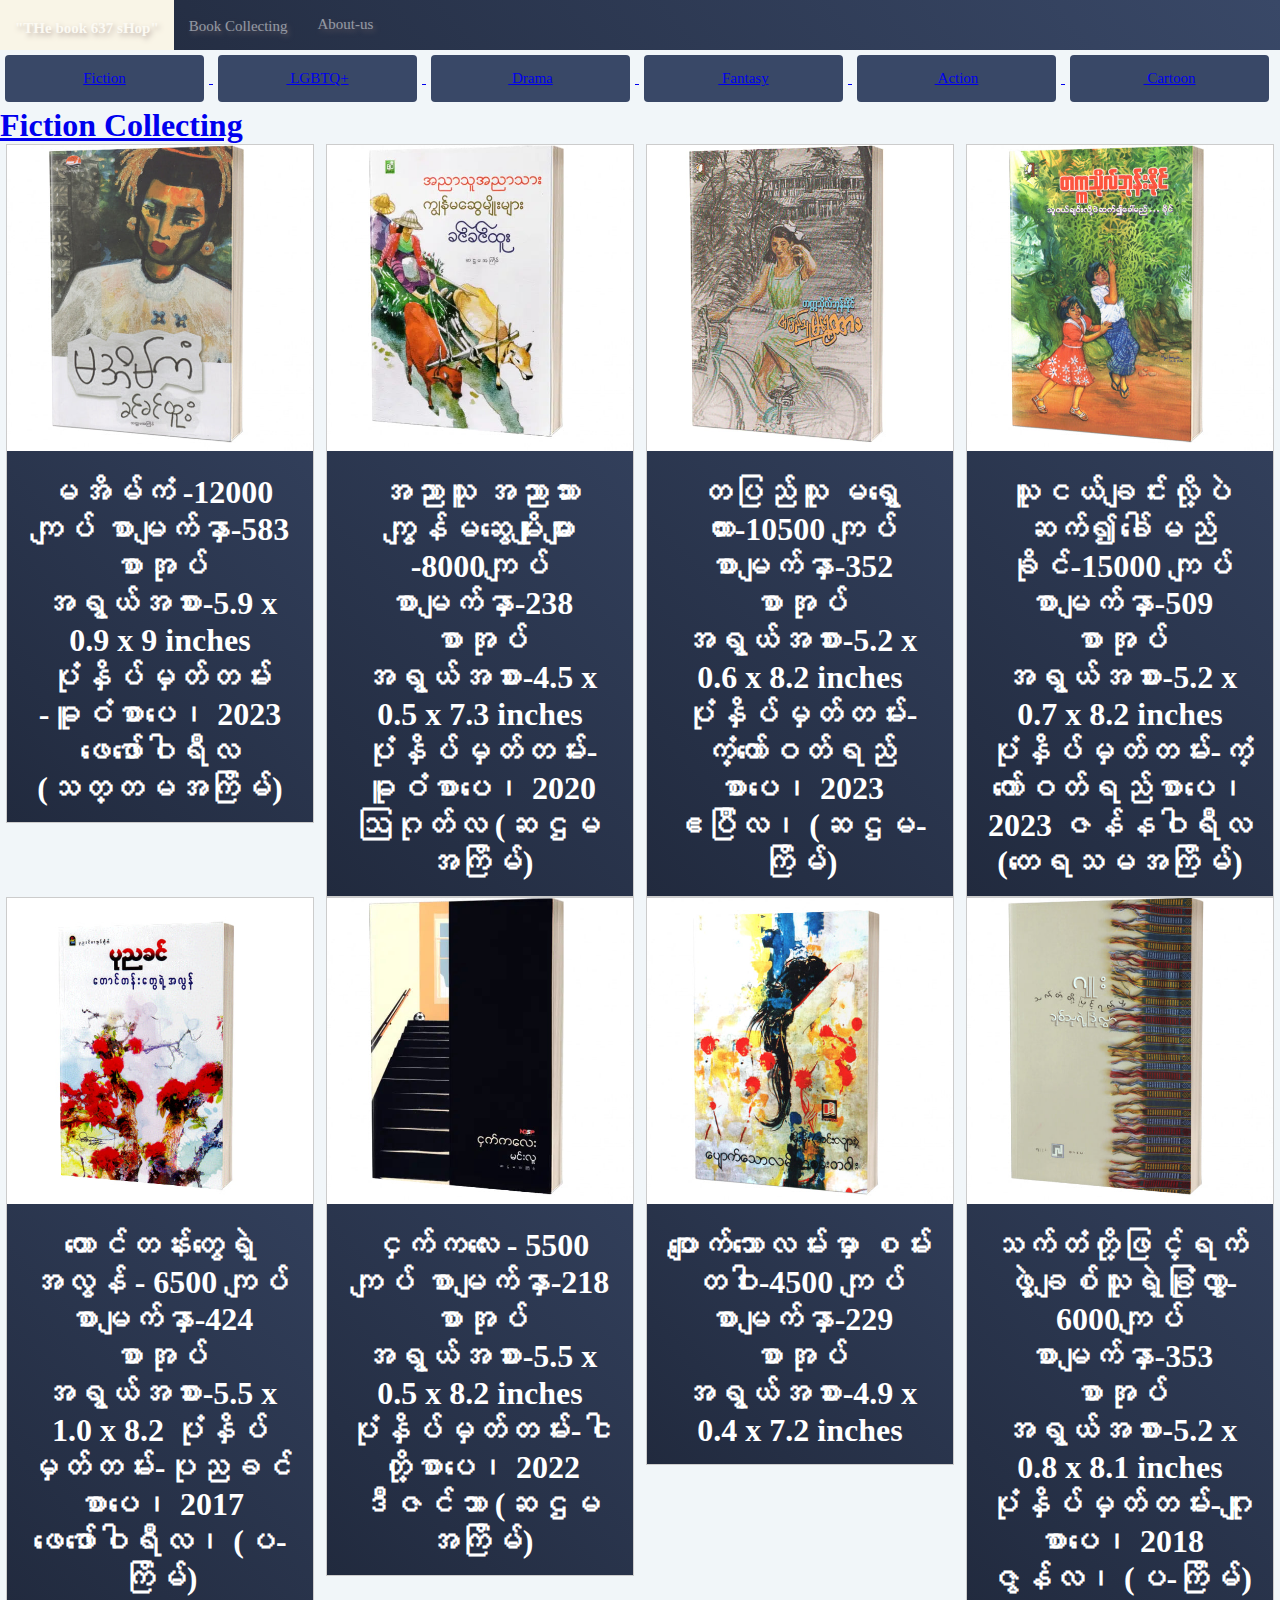
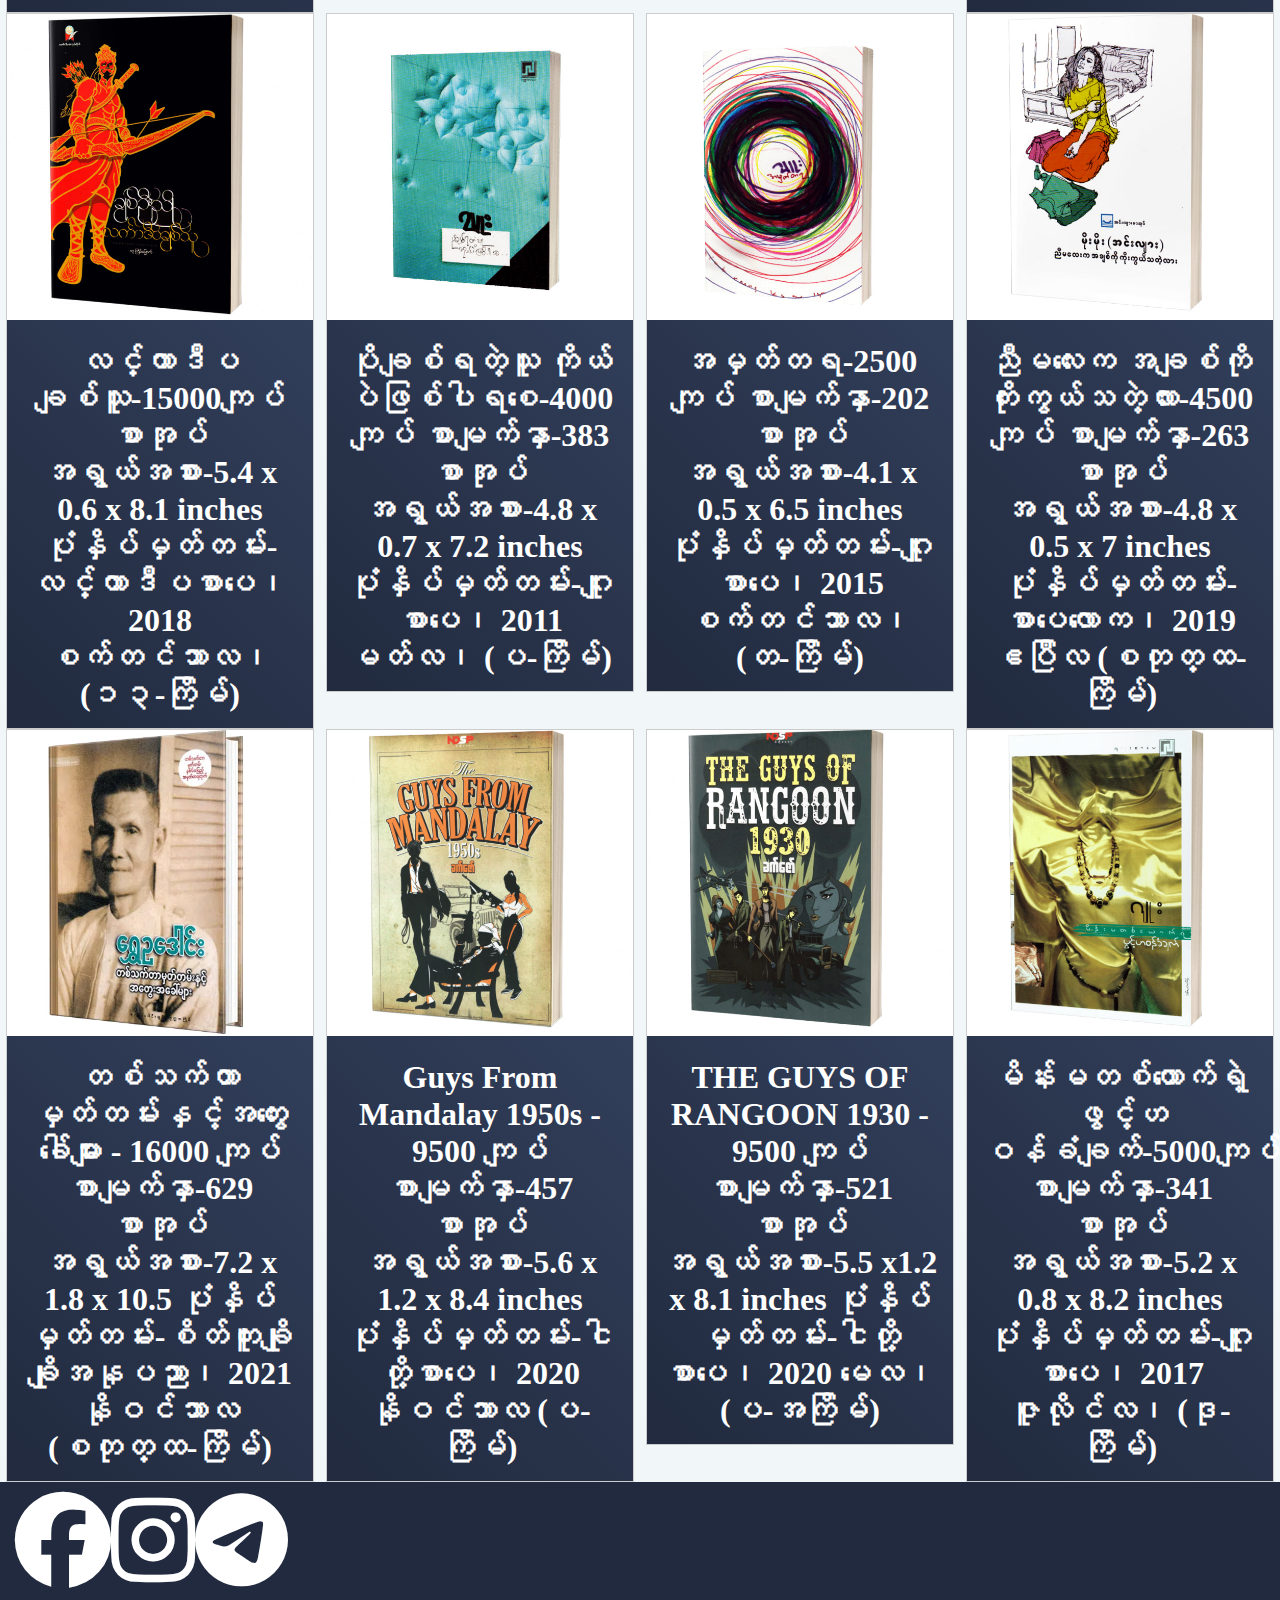
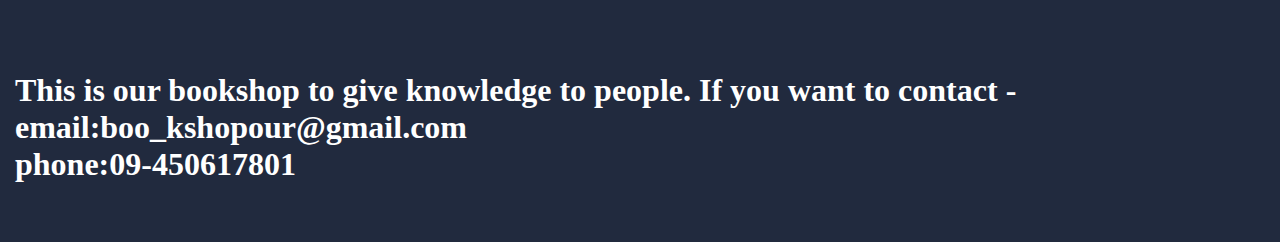
<file: Book-collecting/fiction.html>
<!DOCTYPE html>
<html lang="en">
<html>
<head>
	<meta charset="utf-8">
	<meta name="viewport" content="width=device-width, initial-scale=1">
	<title>Book Collecting</title>
	<link rel="stylesheet" type="text/css" href="cssbk.css">
	<link rel="stylesheet" type="text/css" href="https://cdnjs.cloudflare.com/ajax/libs/font-awesome/6.3.0/css/all.min.css">
	<link rel="icon" type="image/jpg" href="../for-images/book_logo.jpg" />
</head>
<body>
	<nav class="navbar">
		<ul>
			<li class="bookshop"><a href="../index.html">"THe book 637 sHop"</a></li>
			<li><a href="bookcollecting.html">Book Collecting</a></li>
			<li><a href="aboutus.html">About-us</a></li>

		</ul>
	</nav>

	<button class="button"><span class="type"><a href="fiction.html"> Fiction </span></button>
  <button class="button"><span class="type"><a href="LGBT.html"> LGBTQ+ </span></button>
  <button class="button"><span class="type"><a href="Drama.html"> Drama </span></button>
  <button class="button"><span class="type"><a href="Fantasy.html"> Fantasy </span></button>
  <button class="button"><span class="type"><a href="action.html"> Action </span></button>
  <button class="button"><span class="type"><a href="Cartoon.html"> Cartoon </span></button>
<h1> Fiction Collecting <h1> 
	<div class="responsive">
  <div class="gallery">
    <a target="_blank" href="khin_khinhtoo_bk1.jpg">
      <img src="../for-images/khin_khinhtoo_bk1.jpg" alt="book1" width="600" height="400">
    </a>
    <div class="desc">
 မအိမ်ကံ -12000 ကျပ်

စာမျက်နှာ-583

စာအုပ်အရွယ်အစား-5.9 x 0.9 x 9 inches 

ပုံနှိပ်မှတ်တမ်း -ဓူဝံစာပေ၊ 2023 ဖေဖော်ဝါရီလ (သတ္တမအကြိမ်) 
</div>
  </div>
</div>


<div class="responsive">
  <div class="gallery">
    <a target="_blank" href="khin_khinhtoo_bk2.jpg">
      <img src="../for-images/khin_khinhtoo_bk2.jpg" alt="book2" width="600" height="400">
    </a>
    <div class="desc">
အညာသူ အညာသား ကျွန်မဆွေမျိုးများ -8000ကျပ်

စာမျက်နှာ-238

စာအုပ်အရွယ်အစား-4.5 x 0.5 x 7.3 inches

ပုံနှိပ်မှတ်တမ်း-ဓူဝံစာပေ၊ 2020 ဩဂုတ်လ (ဆဌမအကြိမ်)</div>
  </div>
</div>

<div class="responsive">
  <div class="gallery">
    <a target="_blank" href="bk3.jpg">
      <img src="../for-images/bk3.jpg" alt="book3" width="600" height="400">
    </a>
    <div class="desc">
တပြည်သူ မရွှေထား-10500 ကျပ်

စာမျက်နှာ-352

စာအုပ်အရွယ်အစား-5.2 x 0.6 x 8.2 inches

ပုံနှိပ်မှတ်တမ်း-ကံ့ကော်ဝတ်ရည်စာပေ၊ 2023 ဧပြီလ၊ (ဆဌမ-ကြိမ်)
</div>
  </div>
</div>

<div class="responsive">
  <div class="gallery">
    <a target="_blank" href="bk4.jpg">
      <img src="../for-images/bk4.jpg" alt="book4" width="600" height="400">
    </a>
    <div class="desc">
သူငယ်ချင်းလို့ပဲဆက်၍ခေါ်မည်ခိုင်-15000 ကျပ်


စာမျက်နှာ-509

စာအုပ်အရွယ်အစား-5.2 x 0.7 x 8.2 inches

ပုံနှိပ်မှတ်တမ်း-ကံ့ကေ်ာဝတ်ရည်စာပေ၊ 2023 ဇန်နဝါရီလ (တေရသမအကြိမ်)</div>
  </div>
</div>

<div class="responsive">
  <div class="gallery">
    <a target="_blank" href="bk9.jpg">
      <img src="../for-images/bk9.jpg" alt="book4" width="600" height="400">
    </a>
    <div class="desc">
တောင်တန်းတွေရဲ့ အလွန် - 6500 ကျပ်

စာမျက်နှာ-424

စာအုပ်အရွယ်အစား-5.5 x 1.0 x 8.2

ပုံနှိပ်မှတ်တမ်း-ပုညခင်စာပေ၊ 2017 ဖေဖော်ဝါရီလ၊ (ပ-ကြိမ်)</div>
  </div>
</div>

<div class="responsive">
  <div class="gallery">
    <a target="_blank" href="bk10.jpg">
      <img src="../for-images/bk10.jpg" alt="book4" width="600" height="400">
    </a>
    <div class="desc">
ငှက်ကလေး - 5500 ကျပ်

စာမျက်နှာ-218

စာအုပ်အရွယ်အစား-5.5 x 0.5 x 8.2 inches

ပုံနှိပ်မှတ်တမ်း-ငါတို့စာပေ၊ 2022 ဒီဇင်ဘာ (ဆဌမအကြိမ်)</div>
  </div>
</div>

<div class="responsive">
  <div class="gallery">
    <a target="_blank" href="bk11.jpg">
      <img src="../for-images/bk11.jpg" alt="book4" width="600" height="400">
    </a>
    <div class="desc">
ပျောက်သောလမ်းမှာ စမ်းတဝါး-4500 ကျပ်

စာမျက်နှာ-229

စာအုပ်အရွယ်အစား-4.9 x 0.4 x 7.2 inches</div>
  </div>
</div>

<div class="responsive">
  <div class="gallery">
    <a target="_blank" href="bk12.jpg">
      <img src="../for-images/bk12.jpg" alt="book4" width="600" height="400">
    </a>
    <div class="desc">
သက်တံတို့ဖြင့်ရက်ဖွဲ့ချစ်သူရဲ့ခြုံလွှာ- 6000ကျပ်

စာမျက်နှာ-353

စာအုပ်အရွယ်အစား-5.2 x 0.8 x 8.1 inches

ပုံနှိပ်မှတ်တမ်း-ဂျူးစာပေ၊ 2018 ဇွန်လ၊ (ပ-ကြိမ်)</div>
  </div>
</div>

<div class="responsive">
  <div class="gallery">
    <a target="_blank" href="bk5.jpg">
      <img src="../for-images/bk5.jpg" alt="book5" width="600" height="400">
    </a>
    <div class="desc">လင်္ကာဒီပချစ်သူ-15000ကျပ်

စာအုပ်အရွယ်အစား-5.4 x 0.6 x 8.1 inches

ပုံနှိပ်မှတ်တမ်း-လင်္ကာဒီပစာပေ၊ 2018 စက်တင်ဘာလ၊ (၁၃-ကြိမ်)</div>
  </div>
</div>


<div class="responsive">
  <div class="gallery">
    <a target="_blank" href="bk6.jpg">
      <img src="../for-images/bk6.jpg" alt="book6" width="600" height="400">
    </a>
    <div class="desc">
ပိုချစ်ရတဲ့သူ ကိုယ်ပဲဖြစ်ပါရစေ-4000 ကျပ်

စာမျက်နှာ-383

စာအုပ်အရွယ်အစား-4.8 x 0.7 x 7.2 inches

ပုံနှိပ်မှတ်တမ်း-ဂျူးစာပေ၊ 2011 မတ်လ၊ (ပ-ကြိမ်)</div>
  </div>
</div>

<div class="responsive">
  <div class="gallery">
    <a target="_blank" href="bk7.jpg">
      <img src="../for-images/bk7.jpg" alt="book7" width="600" height="400">
    </a>
    <div class="desc">
အမှတ်တရ-2500 ကျပ်


စာမျက်နှာ-202

စာအုပ်အရွယ်အစား-4.1 x 0.5 x 6.5 inches

ပုံနှိပ်မှတ်တမ်း-ဂျူးစာပေ၊ 2015 စက်တင်ဘာလ၊ (တ-ကြိမ်)</div>
  </div>
</div>

<div class="responsive">
  <div class="gallery">
    <a target="_blank" href="bk8.jpg">
      <img src="../for-images/bk8.jpg" alt="book8" width="600" height="400">
    </a>
    <div class="desc">
ညီမလေးက အချစ်ကို ကိုးကွယ်သတဲ့လား-4500 ကျပ်

စာမျက်နှာ-263

စာအုပ်အရွယ်အစား-4.8 x 0.5 x 7 inches

ပုံနှိပ်မှတ်တမ်း-စာပေလောက၊ 2019 ဧပြီလ (စတုတ္ထ-ကြိမ်)</div>
  </div>
</div>

<div class="responsive">
  <div class="gallery">
    <a target="_blank" href="bk13.jpg">
      <img src="../for-images/bk13.jpg" alt="book8" width="600" height="400">
    </a>
    <div class="desc">
တစ်သက်တာမှတ်တမ်းနှင့်အတွေးခေါ်များ - 16000 ကျပ်

စာမျက်နှာ-629

စာအုပ်အရွယ်အစား-7.2 x 1.8 x 10.5

ပုံနှိပ်မှတ်တမ်း-စိတ်ကူးချိုချိုအနုပညာ၊ 2021 နိုဝင်ဘာလ (စတုတ္ထ-ကြိမ်)</div>
  </div>
</div>

<div class="responsive">
  <div class="gallery">
    <a target="_blank" href="bk14.jpg">
      <img src="../for-images/bk14.jpg" alt="book8" width="600" height="400">
    </a>
    <div class="desc">
Guys From Mandalay 1950s - 9500 ကျပ်

စာမျက်နှာ-457

စာအုပ်အရွယ်အစား-5.6 x 1.2 x 8.4 inches

ပုံနှိပ်မှတ်တမ်း-ငါတို့စာပေ၊ 2020 နိုဝင်ဘာလ (ပ-ကြိမ်)</div>
  </div>
</div>

<div class="responsive">
  <div class="gallery">
    <a target="_blank" href="bk15.jpg">
      <img src="../for-images/bk15.jpg" alt="book8" width="600" height="400">
    </a>
    <div class="desc">
THE GUYS OF RANGOON 1930 - 9500 ကျပ် 

စာမျက်နှာ-521

စာအုပ်အရွယ်အစား-5.5 x1.2 x 8.1 inches

ပုံနှိပ်မှတ်တမ်း-ငါတို့စာပေ၊ 2020 မေလ၊ (ပ-အကြိမ်)</div>
  </div>
</div>

<div class="responsive">
  <div class="gallery">
    <a target="_blank" href="bk16.jpg">
      <img src="../for-images/bk16.jpg" alt="book8" width="600" height="400">
    </a>
    <div class="desc">
မိန်းမတစ်ယောက်ရဲ့ဖွင့်ဟဝန်ခံချက်-5000ကျပ်

စာမျက်နှာ-341

စာအုပ်အရွယ်အစား-5.2 x 0.8 x 8.2 inches

ပုံနှိပ်မှတ်တမ်း-ဂျူးစာပေ၊ 2017 ဇူလိုင်လ၊ (ဒု-ကြိမ်)</div>
  </div>
</div>




	<footer>
		
		<div class="socialmedia"> 

			<i class="fa-brands fa-facebook fa-3x"></i>
			<i class="fa-brands fa-instagram fa-3x"></i>
			<i class="fa-brands fa-telegram fa-3x"></i>
			
		</div>
		
		<div class="contactus">
			This is our bookshop to give knowledge to people. If you want to 
			contact - email:boo_kshopour@gmail.com<br/>
			phone:09-450617801<br/>

		</div>
		
	</footer>

	
</body>
</html>
</file>
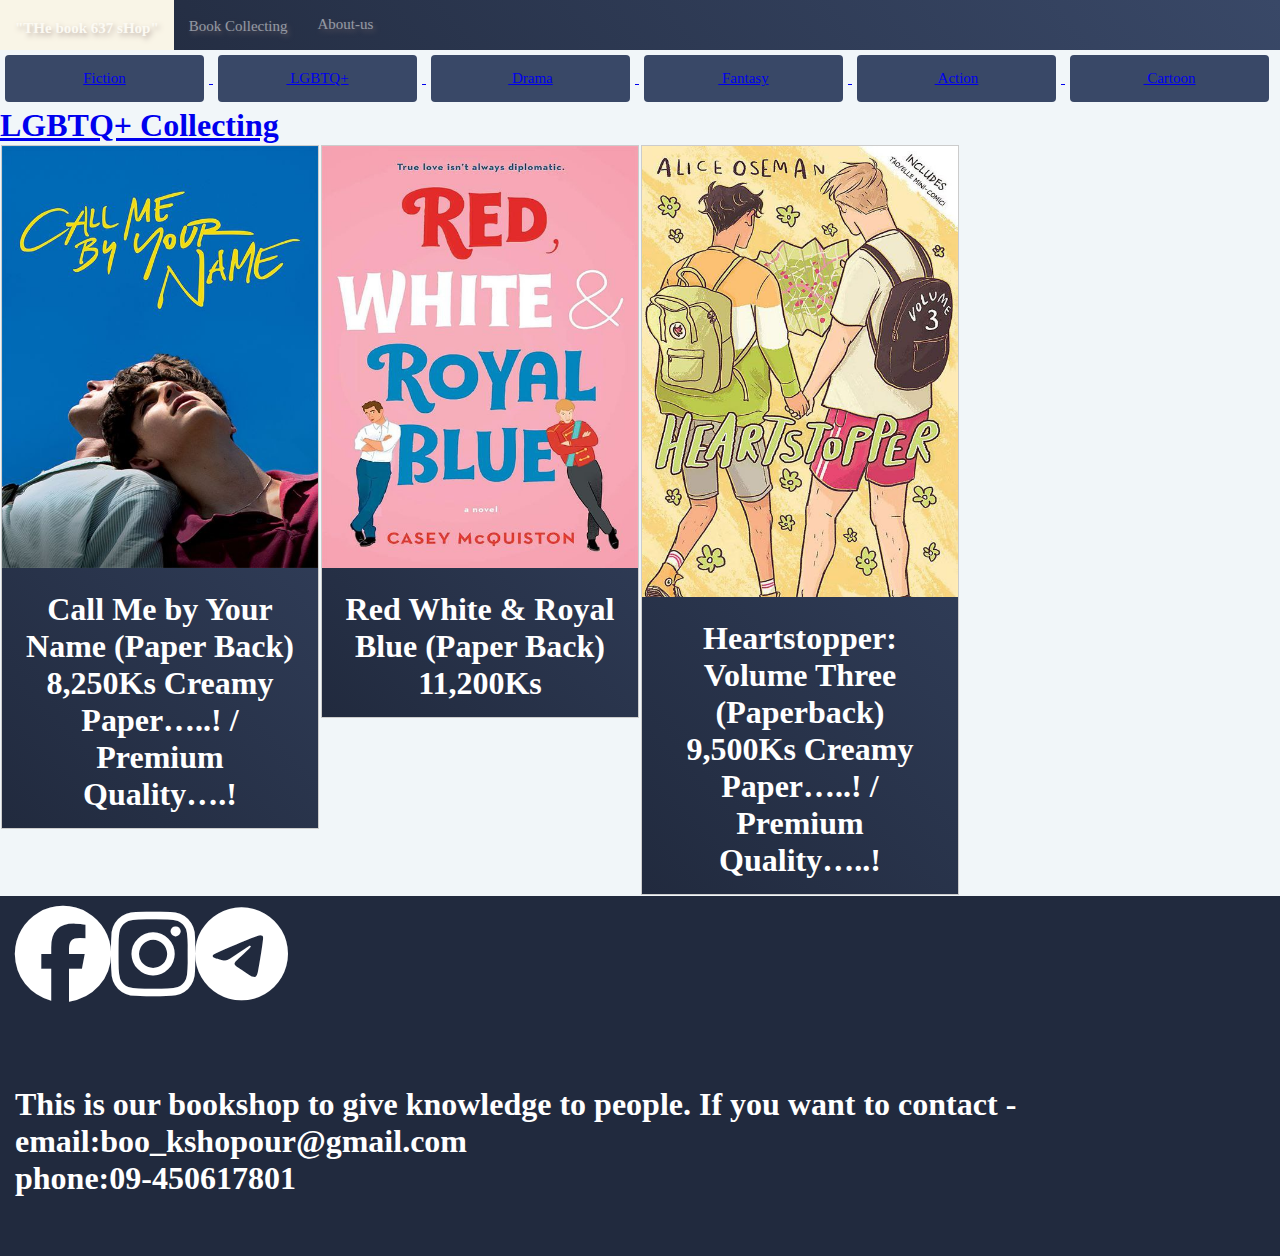
<file: Book-collecting/LGBT.html>
<!DOCTYPE html>
<html lang="en">
<html>
<head>
	<meta charset="utf-8">
	<meta name="viewport" content="width=device-width, initial-scale=1">
	<title>Book Collecting</title>
	<link rel="stylesheet" type="text/css" href="cssbk.css">
	<link rel="stylesheet" type="text/css" href="https://cdnjs.cloudflare.com/ajax/libs/font-awesome/6.3.0/css/all.min.css">
	<link rel="icon" type="image/jpg" href="../for-images/book_logo.jpg" />
</head>
<body>
	<nav class="navbar">
		<ul>
			<li class="bookshop"><a href="../index.html">"THe book 637 sHop"</a></li>
			<li><a href="bookcollecting.html">Book Collecting</a></li>
			<li><a href="aboutus.html">About-us</a></li>

		</ul>
	</nav>

	<button class="button"><span class="type"><a href="fiction.html"> Fiction </span></button>
  <button class="button"><span class="type"><a href="LGBT.html"> LGBTQ+ </span></button>
  <button class="button"><span class="type"><a href="Drama.html"> Drama </span></button>
  <button class="button"><span class="type"><a href="Fantasy.html"> Fantasy </span></button>
  <button class="button"><span class="type"><a href="action.html"> Action </span></button>
  <button class="button"><span class="type"><a href="Cartoon.html"> Cartoon </span></button>
    
<h1> LGBTQ+ Collecting <h1> 

<div class="lgbt">
  <div class="gallery">
    <a target="_blank" href="bk17.jpg">
      <img src="../for-images/bk17.jpg" alt="book3" width="600" height="400">
    </a>
    <div class="desc">
Call Me by Your Name (Paper Back)

8,250Ks

Creamy Paper…..! / Premium Quality….!
</div>
  </div>
</div>

<div class="lgbt">
  <div class="gallery">
    <a target="_blank" href="bk18.jpg">
      <img src="../for-images/bk18.jpg" alt="book4" width="600" height="400">
    </a>
    <div class="desc">
Red White & Royal Blue (Paper Back)

11,200Ks</div>
  </div>
</div>
<div class="lgbt">
  <div class="gallery">
    <a target="_blank" href="bk19.jpg">
      <img src="../for-images/bk19.jpg" alt="book4" width="600" height="400">
    </a>
    <div class="desc">
Heartstopper: Volume Three (Paperback)

9,500Ks

Creamy Paper…..! / Premium Quality…..!</div>
  </div>
</div>




	<footer>
		
		<div class="socialmedia"> 

			<i class="fa-brands fa-facebook fa-3x"></i>
			<i class="fa-brands fa-instagram fa-3x"></i>
			<i class="fa-brands fa-telegram fa-3x"></i>
			
		</div>
		
		<div class="contactus">
			This is our bookshop to give knowledge to people. If you want to 
			contact - email:boo_kshopour@gmail.com<br/>
			phone:09-450617801<br/>

		</div>
		
	</footer>

	
</body>
</html>
</file>
<file: csshp.css>
body{
	background: #F1F6F9;
}
*{
	margin: 0;
	padding: 0;
}

.navbar ul li{
	list-style: none;
	float: left;
	padding: 3px;

	
}
.navbar ul li a{
	text-decoration: none;
	padding: 10px 12px;
	display: block;
	margin-top: 4%;
}

nav.navbar{
	background:linear-gradient(50deg,#212A3E,#394867); 
	overflow: hidden;
}

.navbar ul li:hover{
	background:linear-gradient(#F9F5E7);

}
ul li a{
	opacity: 0.5;
	color: white;
	font-family:'Labrada', serif;
	font-size: 15px;

	text-shadow: 2px 3px 5px #867070;

}
.bookshop{
	font-weight: bold;
	font-size: 20px;
	
}
ul li a:hover{
	opacity: 1;

}
/*"Images Slideshow"*/

img.slider{
	width: 1600px;
	height: 700px;
	margin: 0;
	padding: 0;
	float: left;
}
#imgslider{
	/*(1600px each image)*2 =3200px*/
	width: 3200px;
	height: 600px;
	animation: imageslider 5s infinite;
	position: relative;
	overflow: hidden;
}
.image{
	width: 100%;
	height: 600px;
	overflow: hidden;
}
@keyframes imageslider{
	0%{
		left: 0%;
	}
	50%{
		left: -1600px;
	}
	75%{
		left: -3200;
	}

}


div.gallery {
  color: white;	
  border: 1px solid #ccc;
  background: linear-gradient(45deg,#212A3E,#394867);
}

div.gallery:hover {
  border: 1px solid #777;
}

div.gallery img {
  width: 100%;
  height: auto;
}

div.desc {
  padding: 15px;
  text-align: center;
}

* {
  box-sizing: border-box;
}

.responsive {
  padding: 0 6px;
  float: left;
  width: 24.99999%;
}

@media only screen and (max-width: 700px) {
  .responsive {
    width: 49.99999%;
    margin: 6px 0;
  }
}

@media only screen and (max-width: 500px) {
  .responsive {
    width: 100%;
  }
}

.clearfix:after {
  content: "";
  display: table;
  clear: both;
}


 /*"Footer"*/

.socialmedia,.contactus{
	color: white;
	padding: 10px 15px;
	background: #212A3E;
	display: flex;
	clear: both;
	height: 20vh;	
}
</file>
<file: Book-collecting/cssab.css>
body{
	background: #F1F6F9;
}
*{
	margin: 0;
	padding: 0;
}

.navbar ul li{
	list-style: none;
	float: left;
	padding: 3px;

	
}
.navbar ul li a{
	text-decoration: none;
	padding: 10px 12px;
	display: block;
	margin-top: 4%;
}

nav.navbar{
	background:linear-gradient(50deg,#212A3E,#394867); 
	overflow: hidden;
}

.navbar ul li:hover{
	background:linear-gradient(#F9F5E7);

}
ul li a{
	opacity: 0.5;
	color: white;
	font-family:'Labrada', serif;
	font-size: 15px;

	text-shadow: 2px 3px 5px #867070;

}
.bookshop{
	font-weight: bold;
	font-size: 20px;
	
}
ul li a:hover{
	opacity: 1;

}
.card1{
  box-shadow: 0 4px 8px 0 rgba(0,0,0,0.2);
  transition: 0.3s;
  width: 30%;
  border-radius: 5px;
  color: white;
}

.card1:hover {
  box-shadow: 0 8px 16px 0 rgba(0,0,0,0.2);
}

img {
  border-radius: 5px 5px 0 0;
}


.container {
  padding: 2px 16px;
}

.card2{
  box-shadow: 0 4px 8px 0 rgba(0,0,0,0.2);
  transition: 0.3s;
  width: 30%;
  border-radius: 5px;
  color: white;
}

 

.card2:hover {
  box-shadow: 0 8px 16px 0 rgba(0,0,0,0.2);
}

 

img{
  border-radius: 5px 5px 0 0;
}

 

.container{
  padding: 2px 16px;
}

.card3{
  box-shadow: 0 4px 8px 0 rgba(0,0,0,0.2);
  transition: 0.3s;
  width: 30%;
  border-radius: 5px;
  color: white;
}

 

.card3:hover{
  box-shadow: 0 8px 16px 0 rgba(0,0,0,0.2);
}

 

img{
  border-radius: 5px 5px 0 0;
}

 

.container {
  padding: 2px 16px;
}


 /*"Footer"*/

.socialmedia,.contactus{
	color: white;
	padding: 10px 15px;
	background: #212A3E;
	display: flex;
	clear: both;
	height: 20vh;	
}
</file>
<file: Book-collecting/cssbk.css>
body{
	background: #F1F6F9;
}
*{
	margin: 0;
	padding: 0;
}

.navbar ul li{
	list-style: none;
	float: left;
	padding: 3px;

	
}
.navbar ul li a{
	text-decoration: none;
	padding: 10px 12px;
	display: block;
	margin-top: 4%;
}

nav.navbar{
	background:linear-gradient(50deg,#212A3E,#394867); 
	overflow: hidden;
}

.navbar ul li:hover{
	background:linear-gradient(#F9F5E7);

}
ul li a{
	opacity: 0.5;
	color: white;
	font-family:'Labrada', serif;
	font-size: 15px;

	text-shadow: 2px 3px 5px #867070;

}
.bookshop{
	font-weight: bold;
	
}
ul li a:hover{
	opacity: 1;

}

.button {
  border-radius: 4px;
  background-color: #394867;
  border: none;
  color: white;
  font-family: 'Labrada', serif;
  text-align: center;
  font-size: 15px;
  padding: 15px;
  width: 199px;
  transition: all 0.5s;
  cursor: pointer;
  margin: 5px;
}

.button span {
  cursor: pointer;
  display: inline-block;
  position: relative;
  transition: 0.5s;
}

.button span:after {
  content: '\00bb';
  position: absolute;
  opacity: 0;
  top: 0;
  right: -20px;
  transition: 0.5s;
}

.button:hover span {
  padding-right: 25px;
}

.button:hover span:after {
  opacity: 1;
  right: 0;
}
/*.button span a {
  text-decoration:none;
  color: white;
}*/


div.gallery {
  color: white;	
  border: 1px solid #ccc;
  background: linear-gradient(45deg,#212A3E,#394867);
}

div.gallery:hover {
  border: 1px solid #777;
}

div.gallery img {
  width: 100%;
  height: auto;
}

div.desc {
  padding: 15px;
  text-align: center;
}

* {
  box-sizing: border-box;
}

.responsive {
  padding: 0 6px;
  float: left;
  width: 24.99999%;
}

.lgbt {
  padding: 1px;
  float: left;
  width: 24.99999%;
}

@media only screen and (max-width: 700px) {
  .responsive {
    width: 49.99999%;
    margin: 6px 0;
  }
}

@media only screen and (max-width: 500px) {
  .responsive {
    width: 100%;
  }
}

.clearfix:after {
  content: "";
  display: table;
  clear: both;
}

.socialmedia,.contactus{
	color: white;
	padding: 10px 15px;
	background: #212A3E;
	display: flex;
	clear: both;
	height: 20vh;	
	
}
</file>
